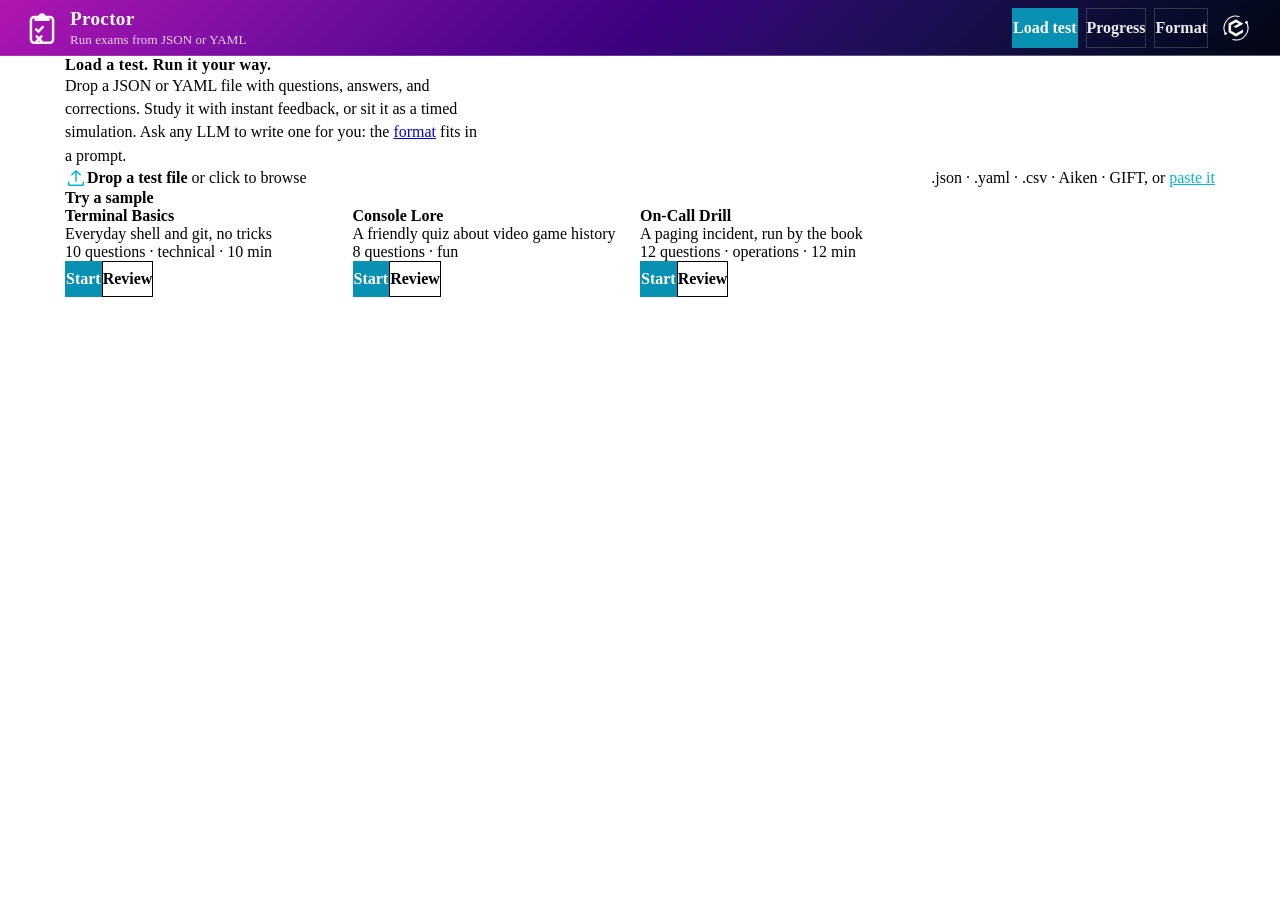
<file: index.html>
<!DOCTYPE html>
<html lang="en">
<head>
  <meta charset="UTF-8">
  <meta name="viewport" content="width=device-width, initial-scale=1.0">
  <link rel="icon" type="image/svg+xml" href="/favicon.svg">
  <link rel="icon" type="image/x-icon" href="/favicon.ico" sizes="16x16 32x32 48x48">
  <link rel="apple-touch-icon" sizes="180x180" href="/apple-touch-icon.png">
  <meta name="apple-mobile-web-app-title" content="Proctor">
  <link rel="manifest" href="/site.webmanifest">
  <meta name="neo-mark" content="on">
  <title>Proctor | JSON Exam Runner</title>
  <meta name="description" content="Load exams from JSON or YAML and run them as study sessions or timed simulations with scoring, categories, and explanations for every answer">
  <meta property="og:title" content="Proctor | JSON Exam Runner">
  <meta property="og:description" content="Load an exam from a JSON or YAML file and run it as a study session or timed simulation">
  <meta property="og:type" content="website">
  <meta property="og:url" content="https://proctor.neorgon.com/">
  <meta property="og:site_name" content="Neorgon">
  <meta name="twitter:card" content="summary_large_image">
  <meta name="twitter:title" content="Proctor | JSON Exam Runner">
  <meta name="twitter:description" content="Load an exam from a JSON or YAML file and run it as a study session or timed simulation">
  <meta name="robots" content="index, follow">
  <link rel="canonical" href="https://proctor.neorgon.com/">
  <meta property="og:locale" content="en_US">
  <meta name="theme-color" content="#040714">
  <meta property="og:image" content="https://proctor.neorgon.com/og-preview.jpg">
  <meta property="og:image:width" content="1200">
  <meta property="og:image:height" content="630">
  <meta name="twitter:image" content="https://proctor.neorgon.com/og-preview.jpg">
  <meta name="neo-version" content="1.6.0">
  <meta name="neo-updated" content="Aug 2026">
  <!-- Fleet design tokens: canonical, do not redeclare locally (PROJECTS.md section 5) -->
  <link rel="stylesheet" href="https://cdn.neorgon.org/v1.0.0/styles/base.css">
  <link rel="stylesheet" href="css/style.css">
  <!-- Neorgon Header Kit (vendored; ?header=live swaps CSS to CDN). Keep after style.css. The kit owns the header. -->
  <script>(function(){var m=location.search.match(/[?&]theme=([\w-]+)/)||document.cookie.match(/(?:^|;\s*)neo_theme=([\w-]+)/);if(m&&m[1]!=='default')document.documentElement.dataset.theme=decodeURIComponent(m[1]);})();</script>
  <link rel="stylesheet" href="css/neorgon-header.css">
  <link rel="stylesheet" href="css/neorgon-themes.css">
  <link rel="stylesheet" href="https://cdn.neorgon.org/v1.0.0/header/season.css">
  <script defer src="js/neorgon-header.js"></script>
  <meta name="neo-repo" content="energon-a-secas/proctor-site">
  <link rel="stylesheet" href="css/neorgon-footer.css">
  <script defer src="js/neorgon-footer.js"></script>
  <script type="application/ld+json">
  {
    "@context": "https://schema.org",
    "@type": "WebApplication",
    "name": "Proctor",
    "description": "Load exams from JSON or YAML and run them as study sessions or timed simulations with scoring, categories, and explanations for every answer",
    "url": "https://proctor.neorgon.com/",
    "applicationCategory": "DeveloperApplication",
    "operatingSystem": "Any",
    "offers": { "@type": "Offer", "price": "0", "priceCurrency": "USD" },
    "author": { "@type": "Organization", "name": "Neorgon", "url": "https://neorgon.com/" }
  }
  </script>
</head>
<body>

  <a class="skip-link" href="#main">Skip to content</a>

  <header class="header-bar" data-header-mode="app">
    <div class="header-logo">
      <a href="./" class="header-title-link">
        <img src="https://cdn.neorgon.org/v1.0.0/energon-classic-logo.png" class="header-logo-img" alt="">
        <div class="header-title-wrap">
        <h1>Proctor</h1>
        <div class="header-subtitle">Run exams from JSON or YAML</div>
      
        </div>
      </a>
    </div>

    <div class="header-right">
      <div class="header-actions">
        <button class="btn btn--primary btn--sm" id="loadTestBtn" data-keep-mobile>Load test</button>
        <button class="btn btn--ghost btn--sm" id="progressBtn">Progress</button>
        <button class="btn btn--ghost btn--sm" id="formatBtn">Format</button>
      </div>
      <a class="header-home" href="https://neorgon.com/" title="neorgon.com" aria-label="Neorgon home">
        <svg class="nh-hub-icon" viewBox="0 0 24 24" fill="none" xmlns="http://www.w3.org/2000/svg" aria-hidden="true">
          <path d="M12 4.4 18.58 8.2 18.58 15.8 12 19.6 5.42 15.8 5.42 8.2Z" fill="currentColor" stroke="none"/>
          <g class="nh-orbit">
            <path d="M2.47 17.50 A11.0 11.0 0 0 1 14.85 1.37" fill="none" stroke="currentColor" stroke-width="1.05" stroke-linecap="round"/>
            <path d="M21.53 6.50 A11.0 11.0 0 0 1 9.15 22.63" fill="none" stroke="currentColor" stroke-width="1.05" stroke-linecap="round"/>
            <circle cx="21.71" cy="6.84" r="1.25" fill="currentColor"/>
            <circle cx="2.29" cy="17.16" r="1.25" fill="currentColor"/>
          </g>
        </svg>
      </a>
    </div>
  </header>

  <main id="main">
    <div class="container stack">

      <!-- ── Library ─────────────────────────────────────────── -->
      <section class="section" id="view-library" aria-labelledby="library-title">
        <div class="section__titles">
          <h2 class="section__title" id="library-title">Load a test. Run it your way.</h2>
          <p class="section__lead">
            Drop a JSON or YAML file with questions, answers, and corrections.
            Study it with instant feedback, or sit it as a timed simulation.
            Ask any LLM to write one for you: the <a href="#" data-goto="format">format</a> fits in a prompt.
          </p>
        </div>

        <div class="stack stack--tight" id="savedSection" hidden>
          <div class="proctor-railhead">
            <h3 class="proctor-subhead">Your tests</h3>
            <span class="proctor-railhead__hint" id="savedCount"></span>
          </div>
          <div class="proctor-rail" id="savedGrid"></div>
        </div>

        <div class="proctor-dropzone" id="dropzone" role="button" tabindex="0"
             aria-label="Load a test file (JSON or YAML)">
          <svg width="22" height="22" viewBox="0 0 24 24" fill="none" stroke="currentColor" stroke-width="1.6" aria-hidden="true">
            <path d="M12 16V4m0 0L7 9m5-5 5 5"/><path d="M4 16v3a1 1 0 0 0 1 1h14a1 1 0 0 0 1-1v-3"/>
          </svg>
          <p class="proctor-dropzone__line"><strong>Drop a test file</strong> or click to browse</p>
          <p class="proctor-dropzone__hint">.json · .yaml · .csv · Aiken · GIFT, or <button type="button" class="proctor-link" id="pasteBtn">paste it</button></p>
          <input type="file" id="fileInput" accept=".json,.yaml,.yml,.txt,.csv,.gift,application/json,text/csv" hidden>
        </div>

        <div class="stack stack--tight" id="sampleSection">
          <h3 class="proctor-subhead">Try a sample</h3>
          <div class="proctor-grid" id="sampleGrid"></div>
        </div>
      </section>

      <!-- ── Runner ──────────────────────────────────────────── -->
      <section class="section" id="view-runner" aria-labelledby="runner-title" hidden>
        <div class="proctor-runbar">
          <div class="proctor-runbar__info">
            <h2 class="proctor-runbar__title" id="runner-title"></h2>
            <span class="proctor-chip" id="modeChip"></span>
          </div>
          <div class="proctor-runbar__status">
            <span class="proctor-pace" id="paceLabel" hidden></span>
            <span class="proctor-timer" id="timerDisplay" hidden>--:--</span>
            <span class="proctor-progress-label" id="progressLabel"></span>
          </div>
        </div>
        <div class="proctor-progressbar"><div class="proctor-progressbar__fill" id="progressFill"></div></div>

        <div class="card proctor-question" id="questionCard">
          <div class="proctor-question__meta">
            <div class="proctor-tags" id="questionTags"></div>
            <button type="button" class="btn btn--ghost btn--sm" id="flagBtn" aria-pressed="false" title="Flag for review (F)">Flag</button>
          </div>
          <div id="questionScenario" hidden></div>
          <div class="proctor-question__prompt proctor-md" id="questionPrompt"></div>
          <p class="proctor-question__hint" id="questionHint"></p>
          <div class="proctor-options" id="optionsHost"></div>
          <div class="proctor-feedback" id="feedbackPanel" hidden>
            <p class="proctor-feedback__verdict" id="feedbackVerdict"></p>
            <div class="proctor-feedback__explanation proctor-md" id="feedbackExplanation"></div>
          </div>
          <div class="proctor-question__note" id="questionNote"></div>
        </div>

        <div class="proctor-nav">
          <button class="btn btn--ghost" id="prevBtn">Prev</button>
          <button class="btn btn--secondary" id="checkBtn" hidden>Check answer</button>
          <button class="btn btn--primary" id="nextBtn">Next</button>
          <button class="btn btn--primary" id="submitBtn" hidden>Submit exam</button>
          <button class="btn btn--danger btn--sm" id="quitBtn">Quit</button>
        </div>

        <div class="proctor-palette" id="paletteHost" hidden></div>
        <p class="proctor-keys">Keys: <kbd>1</kbd>-<kbd>9</kbd> pick option · <kbd>←</kbd><kbd>→</kbd> navigate · <kbd>Enter</kbd> check / next · <kbd>F</kbd> flag</p>
      </section>

      <!-- ── Results ─────────────────────────────────────────── -->
      <section class="section" id="view-results" aria-labelledby="results-title" hidden>
        <div class="section__titles">
          <h2 class="section__title" id="results-title">Results</h2>
        </div>
        <div class="proctor-score card" id="scoreCard"></div>
        <div class="stack" id="categoryBreakdown"></div>
        <div class="toolbar">
          <button class="btn btn--primary" id="retakeBtn">Retake</button>
          <button class="btn btn--secondary" id="retakeMissedBtn">Retake missed only</button>
          <button class="btn btn--secondary" id="exportCsvBtn" title="Per-question results as a CSV file">Export CSV</button>
          <button class="btn btn--ghost" id="backToLibraryBtn">Back to library</button>
        </div>
        <div class="stack" id="reviewHost"></div>
      </section>

      <!-- ── Progress ────────────────────────────────────────── -->
      <section class="section" id="view-progress" aria-labelledby="progress-title" hidden>
        <div class="section__titles">
          <h2 class="section__title" id="progress-title">Progress</h2>
          <p class="section__lead">Every finished run lands here, score trends per test, and your recent history. Stored only in this browser.</p>
        </div>
        <div class="stack" id="progressHost"></div>
      </section>

      <!-- ── Format ──────────────────────────────────────────── -->
      <section class="section" id="view-format" aria-labelledby="format-title" hidden>
        <div class="section__titles">
          <h2 class="section__title" id="format-title">The test format</h2>
          <p class="section__lead">
            One JSON (or YAML) document per test. Four question types. Ask an LLM to write one:
            copy the prompt below, add your topic, and drop the answer straight into Proctor.
            The same spec lives at <a href="llms.txt">/llms.txt</a> for agents.
          </p>
        </div>
        <div class="toolbar">
          <button class="btn btn--primary" id="copyPromptBtn">Copy LLM prompt</button>
          <button class="btn btn--secondary" id="copySchemaBtn">Copy example JSON</button>
          <button class="btn btn--ghost" id="backFromFormatBtn">Back</button>
        </div>
        <div class="card"><pre class="proctor-code" id="formatExample"></pre></div>
        <div class="card">
          <h3 class="proctor-subhead">Field notes</h3>
          <ul class="proctor-fieldnotes">
            <li><code>type</code>: <code>single</code> (one correct option), <code>multi</code> (several), <code>truefalse</code>, or <code>fill</code> (typed answer)</li>
            <li><code>answer</code>: option index (0-based) or the option text itself; a boolean for <code>truefalse</code></li>
            <li><code>answers</code>: array of indexes or texts, for <code>multi</code></li>
            <li><code>accept</code>: accepted strings for <code>fill</code>, compared case-insensitively</li>
            <li><code>explanation</code>: the correction shown after answering; write it like feedback, not a citation</li>
            <li><code>domain</code> / <code>subdomain</code>. The blueprint grouping; chips on each question, filters before a run and in Review, and their own score breakdowns</li>
            <li><code>domains</code> (top level): <code>{ name, description, subdomains }</code>. The <code>description</code> is where shared scenario context goes, written <strong>once</strong>: Proctor shows it as a fold-out panel above the question, so it must not be repeated inside each <code>prompt</code></li>
            <li><code>category</code>: free text; scores roll up per category on the results screen</li>
            <li><code>timeLimitMinutes</code>, <code>passingScore</code>, optional, used by simulator mode</li>
            <li>YAML works too: same fields, plain indentation only (no anchors, no inline maps)</li>
            <li>Markdown in <code>prompt</code>, <code>options</code>, <code>explanation</code>, and notes: <code>**bold**</code>, <code>*italic*</code>, <code>`code`</code>, fenced <code>```</code> blocks, links, lists (options: inline only)</li>
            <li><code>ensure: true</code>, question always survives a "Draw N" random slice</li>
            <li>Also imports Aiken and GIFT (Moodle) and CSV, header row <code>prompt,options,answer,…</code>, options <code>|</code>-separated</li>
            <li>Embed a test anywhere: <code>?embed=1&amp;mode=study&amp;draw=N#t=…</code> in an iframe, chromeless, auto-starts, saves nothing</li>
          </ul>
        </div>
      </section>

      <!-- ── Review ──────────────────────────────────────────── -->
      <section class="section" id="view-review" aria-labelledby="review-title" hidden>
        <div class="proctor-runbar">
          <div class="proctor-runbar__info">
            <h2 class="proctor-runbar__title" id="review-title"></h2>
            <span class="proctor-chip">Review</span>
          </div>
          <span class="proctor-progress-label" id="reviewCount"></span>
        </div>

        <div class="toolbar proctor-review-controls">
          <div class="proctor-menu" data-menu="visibility">
            <button type="button" class="btn btn--secondary btn--sm proctor-menu__toggle" id="reviewVisibilityBtn"
                    aria-expanded="false" aria-haspopup="true" aria-controls="reviewVisibilityPanel">
              <svg class="proctor-menu__icon" width="16" height="16" viewBox="0 0 24 24" fill="none" stroke="currentColor" stroke-width="1.8" aria-hidden="true">
                <path d="M2 12s3.5-7 10-7 10 7 10 7-3.5 7-10 7-10-7-10-7Z"/><circle cx="12" cy="12" r="3"/>
              </svg>
              <span class="proctor-menu__name">Visible</span>
              <span class="proctor-menu__badge" id="reviewVisibilityBadge" hidden></span>
              <svg class="proctor-menu__chev" width="13" height="13" viewBox="0 0 24 24" fill="none" stroke="currentColor" stroke-width="2.2" aria-hidden="true"><path d="m6 9 6 6 6-6"/></svg>
            </button>
            <div class="proctor-menu__panel" id="reviewVisibilityPanel" role="group" aria-label="What to show on each question" hidden></div>
          </div>
          <div class="proctor-menu" data-menu="perpage">
            <button type="button" class="btn btn--secondary btn--sm proctor-menu__toggle" id="reviewPerPageBtn"
                    aria-expanded="false" aria-haspopup="true" aria-controls="reviewPerPagePanel">
              <svg class="proctor-menu__icon" width="16" height="16" viewBox="0 0 24 24" fill="none" stroke="currentColor" stroke-width="1.8" aria-hidden="true">
                <path d="M4 6h16M4 12h16M4 18h10"/>
              </svg>
              <span class="proctor-menu__name">Per page</span>
              <span class="proctor-menu__value" id="reviewPerPageValue"></span>
              <svg class="proctor-menu__chev" width="13" height="13" viewBox="0 0 24 24" fill="none" stroke="currentColor" stroke-width="2.2" aria-hidden="true"><path d="m6 9 6 6 6-6"/></svg>
            </button>
            <div class="proctor-menu__panel" id="reviewPerPagePanel" role="group" aria-label="Questions per page" hidden></div>
          </div>
          <div class="proctor-menu" data-menu="share">
            <button type="button" class="btn btn--primary btn--sm proctor-menu__toggle" id="reviewShareMenuBtn"
                    aria-expanded="false" aria-haspopup="true" aria-controls="reviewSharePanel">
              <svg class="proctor-menu__icon" width="16" height="16" viewBox="0 0 24 24" fill="none" stroke="currentColor" stroke-width="1.8" aria-hidden="true">
                <path d="M4 12v7a1 1 0 0 0 1 1h14a1 1 0 0 0 1-1v-7"/><path d="M12 15V3m0 0L8 7m4-4 4 4"/>
              </svg>
              <span class="proctor-menu__name">Share</span>
              <svg class="proctor-menu__chev" width="13" height="13" viewBox="0 0 24 24" fill="none" stroke="currentColor" stroke-width="2.2" aria-hidden="true"><path d="m6 9 6 6 6-6"/></svg>
            </button>
            <div class="proctor-menu__panel proctor-menu__panel--actions" id="reviewSharePanel" hidden>
              <button type="button" class="proctor-menu__action" id="reviewShareBtn">
                <span class="proctor-menu__label">Copy share link</span>
                <span class="proctor-menu__hint">the whole test rides in the URL. No server, no account</span>
              </button>
              <button type="button" class="proctor-menu__action" id="reviewEmbedBtn">
                <span class="proctor-menu__label">Copy embed code</span>
                <span class="proctor-menu__hint">an iframe snippet for any other page</span>
              </button>
              <button type="button" class="proctor-menu__action" id="reviewPdfBtn">
                <span class="proctor-menu__label">Export PDF</span>
                <span class="proctor-menu__hint">the print dialog. Every page, filters and Visible applied</span>
              </button>
              <button type="button" class="proctor-menu__action" id="reviewJsonBtn">
                <span class="proctor-menu__label">Download JSON</span>
                <span class="proctor-menu__hint">the test plus your notes, reloadable, and never in a share link</span>
              </button>
              <button type="button" class="proctor-menu__action" id="reviewMdBtn">
                <span class="proctor-menu__label">Download Markdown</span>
                <span class="proctor-menu__hint">answers, explanations, and your notes as readable text</span>
              </button>
            </div>
          </div>
          <button class="btn btn--secondary btn--sm" id="reviewEditBtn" title="Edit this test's JSON in place, notes and history survive">Edit source</button>
          <button class="btn btn--ghost btn--sm" id="reviewBackBtn">Back</button>
        </div>

        <div class="proctor-facets" id="reviewFacets" hidden></div>

        <div id="reviewList"></div>
        <div class="proctor-pager" id="reviewPager"></div>
        <p class="proctor-keys proctor-review-keys">Keys: <kbd>←</kbd><kbd>→</kbd> question (turns the page for you) · <kbd>Home</kbd><kbd>End</kbd> first / last · PDF export prints every question, not just this page</p>
      </section>

    </div>
  </main>

  <!-- Paste modal -->
  <div class="modal" id="pasteModal" hidden>
    <div class="modal__backdrop" data-modal-close tabindex="-1" aria-hidden="true"></div>
    <div class="modal__dialog" role="dialog" aria-modal="true" aria-labelledby="pasteModalTitle" tabindex="-1">
      <header class="modal__header">
        <h2 id="pasteModalTitle">Paste a test</h2>
        <button type="button" class="btn btn--ghost btn--icon" data-modal-close aria-label="Close dialog">
          <svg width="20" height="20" viewBox="0 0 24 24" fill="none" stroke="currentColor" stroke-width="2" aria-hidden="true"><path d="M18 6L6 18M6 6l12 12"/></svg>
        </button>
      </header>
      <div class="modal__body">
        <textarea class="proctor-textarea" id="pasteInput" rows="12"
                  placeholder='{"title": "My test", "questions": [...]}' spellcheck="false"></textarea>
        <p class="proctor-error" id="pasteError" hidden></p>
      </div>
      <footer class="modal__footer">
        <button type="button" class="btn btn--ghost" data-modal-close>Cancel</button>
        <button type="button" class="btn btn--primary" id="pasteLoadBtn">Load</button>
      </footer>
    </div>
  </div>

  <!-- Source editor modal -->
  <div class="modal" id="editModal" hidden>
    <div class="modal__backdrop" data-modal-close tabindex="-1" aria-hidden="true"></div>
    <div class="modal__dialog modal__dialog--wide" role="dialog" aria-modal="true" aria-labelledby="editModalTitle" tabindex="-1">
      <header class="modal__header">
        <h2 id="editModalTitle">Edit source</h2>
        <button type="button" class="btn btn--ghost btn--icon" data-modal-close aria-label="Close dialog">
          <svg width="20" height="20" viewBox="0 0 24 24" fill="none" stroke="currentColor" stroke-width="2" aria-hidden="true"><path d="M18 6L6 18M6 6l12 12"/></svg>
        </button>
      </header>
      <div class="modal__body">
        <p class="proctor-edit-note" id="editNote"></p>
        <textarea class="proctor-textarea proctor-textarea--tall" id="editInput" rows="20" spellcheck="false"
                  aria-label="Test source (JSON or YAML)"></textarea>
        <p class="proctor-error" id="editError" hidden></p>
      </div>
      <footer class="modal__footer">
        <button type="button" class="btn btn--ghost" id="editCopyBtn">Copy JSON</button>
        <button type="button" class="btn btn--ghost" data-modal-close>Cancel</button>
        <button type="button" class="btn btn--primary" id="editSaveBtn">Save changes</button>
      </footer>
    </div>
  </div>

  <!-- Mode picker modal -->
  <div class="modal" id="modeModal" hidden>
    <div class="modal__backdrop" data-modal-close tabindex="-1" aria-hidden="true"></div>
    <div class="modal__dialog modal__dialog--wide" role="dialog" aria-modal="true" aria-labelledby="modeModalTitle" tabindex="-1">
      <header class="modal__header">
        <h2 id="modeModalTitle">How do you want to run it?</h2>
        <button type="button" class="btn btn--ghost btn--icon" data-modal-close aria-label="Close dialog">
          <svg width="20" height="20" viewBox="0 0 24 24" fill="none" stroke="currentColor" stroke-width="2" aria-hidden="true"><path d="M18 6L6 18M6 6l12 12"/></svg>
        </button>
      </header>
      <div class="modal__body stack stack--tight">
        <p class="proctor-mode-testname" id="modeTestName"></p>
        <div class="proctor-mode-cards">
          <button type="button" class="proctor-mode-card" data-mode="study">
            <strong>Study</strong>
            <span>Instant feedback and the correction after every question. No timer.</span>
          </button>
          <button type="button" class="proctor-mode-card" data-mode="exam">
            <strong>Simulator</strong>
            <span>No feedback until you submit. Timer if the test sets one. Question palette and flags.</span>
          </button>
          <button type="button" class="proctor-mode-card" data-mode="review">
            <strong>Review</strong>
            <span>No quiz: every question with the correct answer, the why, and your notes. Export it all to PDF.</span>
          </button>
        </div>
        <div class="proctor-facets" id="modeFacets" hidden></div>
        <label class="proctor-toggle"><input type="checkbox" id="shuffleQuestions"> Shuffle questions</label>
        <label class="proctor-toggle"><input type="checkbox" id="shuffleOptions"> Shuffle options</label>
        <label class="proctor-draw" title="Random slice of the bank; questions marked ensure are always included">
          Draw <input type="number" id="drawCount" min="1" inputmode="numeric"> questions (blank = all)
        </label>
        <label class="proctor-draw" title="Simulator countdown, blank = the test's own limit, 0 = no timer">
          Time limit <input type="number" id="timeLimitInput" min="0" inputmode="numeric"> min (Simulator)
        </label>
        <div class="proctor-weak-row" id="weakRow" hidden>
          <span id="weakCount"></span>
          <button type="button" class="btn btn--secondary btn--sm" id="practiceWeakBtn"
                  title="Study run with only the questions you keep missing">Practice weak questions</button>
        </div>
      </div>
    </div>
  </div>

  <footer class="neo-footer" data-footer-mode="app">
    Tests you load stay in your browser. Nothing is uploaded.
  </footer>

  <script type="module" src="js/app.js"></script>
</body>
</html>
</file>
<file: css/style.css>
/* ── Reset & base ──────────────────────────────────────────── */
*, *::before, *::after { margin: 0; padding: 0; box-sizing: border-box; }

/*
 * ── Design tokens ─────────────────────────────────────────────
 *
 * Canonical tokens (colors, font, type scale, spacing, radii) come from the CDN:
 *   https://cdn.neorgon.org/v1.0.0/styles/base.css   (linked in index.html)
 * Do NOT redeclare them here — a local copy is how the fleet drifted. The block
 * below holds only what base.css does not define, plus the per-site accent.
 *
 * Motion: base.css still ships --ease-snap (bounce) for legacy sites, but it is
 * deprecated for new work (impeccable law: ease-out exponential, no bounce).
 * Use --ease-out below.
 */

:root {
  /* Per-site identity — set to this site's hub card accent (PROJECTS.md section 4) */
  --accent: #0891b2;
  --accent-bright: #06b6d4;

  /* Site extras base.css does not define */
  --surface-toast: #1a1730;
  --danger: #e11d48;
  --danger-hover: #f43f5e;
  --ease-out: cubic-bezier(0.22, 1, 0.36, 1);
  --control-height: 44px;
  --control-height-sm: 36px;
  --shadow-card: 0 12px 28px rgba(15, 23, 42, 0.5);
  --shadow-modal: 0 24px 48px rgba(2, 6, 23, 0.58);
  --z-sticky-header: 200;
  --z-modal: 400;
  --z-toast: 500;
}

html { height: 100%; }
body {
  font-family: var(--font);
  background: var(--bg);
  min-height: 100%;
  color: var(--text-primary);
  display: flex; flex-direction: column;
}

body.modal-open {
  overflow: hidden;
}

main#main {
  flex: 1;
  display: flex;
  flex-direction: column;
  min-height: 0;
  width: 100%;
}

/* ── Layout ────────────────────────────────────────────────── */
/*
 * GOTCHA: body { display:flex; flex-direction:column } + margin: 0 auto
 * on a child collapses its width — always pair with width: 100%.
 *
 * GOTCHA: External images (YouTube ggpht, Gravatar, etc.) may block loading
 * when the Referer header points to localhost or an unknown origin. Fix:
 * 1. Add <meta name="referrer" content="no-referrer"> in <head> (global)
 * 2. Or add referrerpolicy="no-referrer" on each <img> tag
 */
.container {
  max-width: 900px;
  width: 100%;
  margin: 0 auto;
  padding: var(--space-6);
  flex: 1;
}

/* Vertical rhythm: use inside .container or nested regions */
.stack {
  display: flex;
  flex-direction: column;
  gap: var(--space-6);
}
.stack--tight { gap: var(--space-4); }
.stack--loose { gap: var(--space-8); }

/* Page section: title row + body (replaces “card everything” for grouping) */
.section {
  display: flex;
  flex-direction: column;
  gap: var(--space-4);
}
.section__header {
  display: flex;
  flex-wrap: wrap;
  align-items: flex-end;
  justify-content: space-between;
  gap: var(--space-4);
}
.section__titles {
  display: flex;
  flex-direction: column;
  gap: var(--space-1);
  min-width: 0;
}
.section__title {
  font-size: var(--text-xl);
  font-weight: 600;
  letter-spacing: 0.02em;
  color: var(--text-primary);
}
.section__lead {
  font-size: var(--text-sm);
  color: var(--text-muted);
  line-height: 1.45;
  max-width: 52ch;
}
.section__lead code {
  font-family: ui-monospace, SFMono-Regular, Menlo, Monaco, Consolas, "Liberation Mono", monospace;
  font-size: 0.92em;
  color: var(--text-secondary);
}
.stack > .card { margin-bottom: 0; }
.toolbar {
  display: flex;
  flex-wrap: wrap;
  align-items: center;
  gap: var(--space-2);
}

/* ── Header ────────────────────────────────────────────────────
 * Owned by the Neorgon Header Kit (css/neorgon-header.css — canonical
 * source: packages/neorgon-ui/header/). Do NOT style .header-bar,
 * .header-logo*, .header-title-link, .header-subtitle, .header-right,
 * .header-actions, or .header-home here. Auth styles (.auth-*) stay
 * site-owned below.
 */
nav {
  display: flex;
  align-items: center;
  gap: var(--space-2);
}

/* ── Buttons (canonical) ─────────────────────────────────────
 * Use .btn + a variant. Aliases: .nav-link = toolbar ghost; .auth-* map below.
 */
.btn {
  display: inline-flex;
  align-items: center;
  justify-content: center;
  gap: var(--space-2);
  min-height: var(--control-height);
  padding: 0 var(--space-4);
  border-radius: var(--radius-sm);
  font-family: inherit;
  font-size: var(--text-sm);
  font-weight: 600;
  line-height: 1.2;
  text-decoration: none;
  cursor: pointer;
  border: 1px solid transparent;
  background: transparent;
  color: var(--text-primary);
  transition:
    background-color var(--dur),
    color var(--dur),
    border-color var(--dur),
    box-shadow var(--dur),
    transform var(--dur-fast);
  -webkit-tap-highlight-color: transparent;
}
.btn:disabled,
.btn[aria-disabled="true"] {
  opacity: 0.45;
  cursor: not-allowed;
  pointer-events: none;
}
.btn--sm {
  min-height: var(--control-height-sm);
  padding: 0 var(--space-3);
  font-size: var(--text-xs);
}
.btn--block { width: 100%; }
.btn--icon {
  min-width: var(--control-height);
  padding: 0;
}
.btn--primary {
  background: var(--accent);
  color: #fff;
  border-color: transparent;
}
.btn--primary:hover { background: var(--accent-bright); }
.btn--secondary {
  background: var(--surface-2);
  color: var(--text-primary);
  border-color: var(--border-strong);
}
.btn--secondary:hover {
  background: rgba(255, 255, 255, 0.1);
}
.btn--ghost {
  background: transparent;
  color: rgba(255,255,255,0.92);
  border-color: rgba(255,255,255,0.18);
}
.btn--ghost:hover {
  background: rgba(255,255,255,0.1);
  color: #fff;
}
.btn--danger {
  background: var(--danger);
  color: #fff;
  border-color: transparent;
}
.btn--danger:hover { background: var(--danger-hover); }

/* Toolbar ghost (header nav) — same as .btn.btn--ghost.btn--sm */
.nav-link {
  display: inline-flex;
  align-items: center;
  justify-content: center;
  min-height: var(--control-height);
  padding: 0 var(--space-3);
  border: 1px solid rgba(255,255,255,0.18);
  border-radius: var(--radius-sm);
  background: transparent;
  color: rgba(255,255,255,0.92);
  cursor: pointer;
  font-family: inherit;
  font-size: var(--text-sm);
  font-weight: 600;
  transition: background-color var(--dur), color var(--dur), border-color var(--dur);
}
.nav-link:hover {
  background: rgba(255,255,255,0.1);
  color: #fff;
}

.auth-toggle {
  display: flex;
  align-items: center;
  justify-content: center;
  min-width: var(--control-height);
  min-height: var(--control-height);
  padding: 0;
  border: 1px solid rgba(255,255,255,0.18);
  border-radius: var(--radius-sm);
  background: transparent;
  color: rgba(255,255,255,0.92);
  cursor: pointer;
  font-family: inherit;
  transition: background-color var(--dur), color var(--dur), border-color var(--dur);
}
.auth-toggle:hover {
  background: rgba(255,255,255,0.1);
  color: #fff;
}
.auth-toggle svg {
  width: 22px;
  height: 22px;
  flex-shrink: 0;
  display: block;
}
.auth-toggle.logged-in { color: var(--accent); }
.auth-toggle.logged-in svg circle:nth-of-type(2) {
  fill: currentColor;
  stroke: none;
}

/* ── Sheet (inline panel under header) — not a modal ─────────
 * Use for auth, filters, compact forms. No backdrop; page scrolls.
 * For blocking overlays use .modal below.
 */
.auth-panel {
  background: rgba(255,255,255,0.02);
  border-bottom: 1px solid var(--border-subtle);
  max-height: 0;
  overflow: hidden;
  transition: max-height 0.3s ease-out;
}
.auth-panel.open { max-height: 300px; }
.auth-panel-inner {
  padding: var(--space-6);
  max-width: 400px;
  margin: 0 auto;
}
.auth-tabs {
  display: flex;
  gap: var(--space-2);
  margin-bottom: var(--space-4);
}
.auth-tab {
  flex: 1;
  min-height: var(--control-height-sm);
  padding: 0 var(--space-4);
  border: 1px solid var(--border);
  border-radius: var(--radius-sm);
  background: transparent;
  color: var(--text-muted);
  cursor: pointer;
  font-family: inherit;
  font-size: var(--text-sm);
  font-weight: 600;
  transition: background-color var(--dur), color var(--dur), border-color var(--dur);
}
.auth-tab.active {
  background: var(--surface-2);
  color: var(--text-primary);
  border-color: var(--border-strong);
}
.auth-form input {
  width: 100%;
  padding: var(--space-3) var(--space-4);
  margin-bottom: var(--space-3);
  border: 1px solid var(--border);
  border-radius: var(--radius-sm);
  background: var(--surface-1);
  color: var(--text-primary);
  font-size: var(--text-sm);
  font-family: inherit;
}
.auth-submit {
  width: 100%;
  min-height: var(--control-height);
  padding: 0 var(--space-4);
  border: none;
  border-radius: var(--radius-sm);
  background: var(--accent);
  color: #fff;
  font-family: inherit;
  font-weight: 600;
  font-size: var(--text-sm);
  cursor: pointer;
  transition: background-color var(--dur);
}
.auth-submit:hover { background: var(--accent-bright); }
#authUser {
  display: flex;
  align-items: center;
  justify-content: space-between;
  gap: var(--space-4);
}
.auth-username {
  color: var(--text-primary);
  font-weight: 600;
}
.auth-logout {
  min-height: var(--control-height-sm);
  padding: 0 var(--space-3);
  border: 1px solid var(--border);
  border-radius: var(--radius-sm);
  background: transparent;
  color: var(--text-muted);
  cursor: pointer;
  font-family: inherit;
  font-size: var(--text-sm);
  font-weight: 600;
  transition: background-color var(--dur), color var(--dur), border-color var(--dur);
}
.auth-logout:hover {
  background: var(--surface-2);
  color: var(--text-primary);
}
.auth-divider {
  height: 1px;
  background: var(--border-subtle);
}

/* ── Modal (blocking overlay) ──────────────────────────────── */
.modal[hidden] {
  display: none !important;
}
.modal {
  position: fixed;
  inset: 0;
  z-index: var(--z-modal);
  display: flex;
  align-items: center;
  justify-content: center;
  padding: var(--space-4);
}
.modal__backdrop {
  position: absolute;
  inset: 0;
  background: rgba(2, 4, 12, 0.85);
  -webkit-backdrop-filter: blur(10px); /* Safari still needs the prefix */
  backdrop-filter: blur(10px);
}
.modal__dialog {
  position: relative;
  z-index: 1;
  display: flex;
  flex-direction: column;
  width: min(100%, 520px);
  max-height: min(90vh, 680px);
  overflow: hidden;
  background: var(--surface-1);
  border: 1px solid var(--border-strong);
  border-radius: var(--radius-lg);
  box-shadow: var(--shadow-modal);
}
/* For modals holding option grids or editors — narrow dialogs cramp them */
.modal__dialog--wide {
  width: min(100%, 760px);
}
.modal__header {
  display: flex;
  align-items: center;
  justify-content: space-between;
  gap: var(--space-4);
  padding: var(--space-4) var(--space-6);
  border-bottom: 1px solid var(--border-subtle);
}
.modal__header h2 {
  font-size: var(--text-lg);
  font-weight: 600;
  color: var(--text-primary);
}
.modal__body {
  padding: var(--space-6);
  overflow: auto;
  font-size: var(--text-sm);
  color: var(--text-secondary);
  line-height: 1.55;
}
.modal__body code {
  font-family: ui-monospace, SFMono-Regular, Menlo, Monaco, Consolas, "Liberation Mono", monospace;
  font-size: 0.9em;
  color: var(--text-primary);
}
.modal__footer {
  display: flex;
  flex-wrap: wrap;
  justify-content: flex-end;
  gap: var(--space-2);
  padding: var(--space-4) var(--space-6);
  border-top: 1px solid var(--border-subtle);
}

/* ── Card ──────────────────────────────────────────────────── */
/*
 * GOTCHA: backdrop-filter creates a stacking context — dropdowns inside
 * a card can be clipped by a later card's stacking context. Fix by adding
 * position: relative; z-index: 10 to the card that owns the open dropdown.
 *
 * Default: static surface (no hover lift — avoids generic “dashboard demo”).
 * Use .card--interactive for raised hover + entrance motion.
 *
 * GOTCHA: a <button> or <a> used AS a card does not inherit body text color —
 * buttons default to canvas text (near-black), rendering invisible on the dark
 * bg. When a card is an interactive element, set color: var(--text-primary)
 * and font-family: var(--font) explicitly on it.
 */
.card {
  background: var(--surface-1);
  border: 1px solid var(--border);
  border-radius: var(--radius-lg);
  padding: var(--space-6);
  margin-bottom: var(--space-6);
  backdrop-filter: blur(10px);
  transition: border-color var(--dur), box-shadow var(--dur);
}
.card:hover {
  border-color: var(--border-strong);
  box-shadow: 0 8px 20px rgba(15, 23, 42, 0.45);
}
.card--interactive {
  transition:
    transform var(--dur) ease-out,
    box-shadow var(--dur) ease-out,
    border-color var(--dur);
  animation: fadeIn 0.35s ease-out both;
}
.card--interactive:hover {
  transform: translateY(-3px);
  box-shadow: var(--shadow-card);
  border-color: var(--border-strong);
}
.card--enter {
  animation: fadeIn 0.35s ease-out both;
}
.card--flat:hover {
  box-shadow: none;
}

/* ── Button press feedback ─────────────────────────────────── */
button:active,
.btn:active,
.nav-link:active,
.auth-toggle:active,
.auth-tab:active,
.auth-submit:active,
.auth-logout:active {
  transform: scale(0.98);
  transition-duration: var(--dur-fast);
}

@keyframes fadeIn {
  from { opacity: 0; transform: translateY(6px); }
  to   { opacity: 1; transform: translateY(0); }
}

/* ── Skeleton loading ──────────────────────────────────────── */
@keyframes shimmer { to { background-position: -200% 0; } }
.skeleton {
  background: linear-gradient(90deg, var(--surface-1) 25%, var(--surface-2) 50%, var(--surface-1) 75%);
  background-size: 200% 100%;
  animation: shimmer 1.5s ease-in-out infinite;
  border-radius: var(--radius);
}

/* ── Toast ─────────────────────────────────────────────────── */
.toast {
  position: fixed;
  bottom: var(--space-6);
  right: var(--space-6);
  z-index: var(--z-toast);
  max-width: min(360px, calc(100vw - var(--space-8)));
  background: var(--surface-toast);
  border: 1px solid var(--border);
  border-radius: var(--radius);
  padding: var(--space-3) var(--space-4);
  font-size: var(--text-sm);
  color: var(--text-primary);
  box-shadow: var(--shadow-card);
  pointer-events: none;
  transform: translateY(8px);
  opacity: 0;
  transition: opacity 0.2s ease-out, transform 0.2s ease-out;
}
.toast.visible {
  opacity: 1;
  transform: translateY(0);
}

/* ── Footer ────────────────────────────────────────────────────
   Owned by the Neorgon Footer Kit (css/neorgon-footer.css).
   Don't add .neo-footer rules here — edit packages/neorgon-ui/footer/
   and re-run sync-footer.sh. */

/* ── Focus styles ──────────────────────────────────────────── */
:focus-visible {
  outline: 2px solid var(--accent-bright);
  outline-offset: 2px;
}

/* ── Skip link ─────────────────────────────────────────────── */
.skip-link {
  position: absolute;
  top: -100%;
  left: var(--space-4);
  z-index: 1000;
  padding: var(--space-2) var(--space-4);
  background: var(--accent-bright);
  color: #000;
  font-weight: 600;
  font-size: var(--text-sm);
  border-radius: 0 0 var(--radius-sm) var(--radius-sm);
  text-decoration: none;
  transition: top var(--dur);
}
.skip-link:focus { top: 0; }

/* ── Reduced motion ────────────────────────────────────────── */
@media (prefers-reduced-motion: reduce) {
  *, *::before, *::after {
    animation-duration: 0.01ms !important;
    animation-iteration-count: 1 !important;
    transition: none !important;
  }
  .card--interactive:hover { transform: none; }
}

/* ── Responsive ────────────────────────────────────────────── */
@media (max-width: 600px) {
  .container { padding: var(--space-4); }
  .toast {
    left: var(--space-4);
    right: var(--space-4);
    max-width: none;
  }
}

/* ── Proctor ─────────────────────────────────────────────────── */

/* .section/.stack set display:flex, which would defeat the hidden attribute —
   author display always beats the UA's [hidden] rule. Restore its authority. */
[hidden] { display: none !important; }

.proctor-subhead {
  font-size: var(--text-lg);
  color: var(--text-secondary);
  margin-bottom: var(--space-3);
}

.proctor-link {
  background: none; border: none; padding: 0;
  color: var(--accent-bright); cursor: pointer;
  font: inherit; text-decoration: underline;
}

.proctor-empty { color: var(--text-muted); }

/* Dropzone */
/* A strip, not a landing pad: once you have tests of your own the rail above
   is the thing you came for, and this only needs to be findable. */
.proctor-dropzone {
  display: flex; align-items: center; gap: var(--space-3); flex-wrap: wrap;
  border: 1px dashed var(--border-strong);
  border-radius: var(--radius);
  padding: var(--space-3) var(--space-4);
  color: var(--text-secondary);
  cursor: pointer;
  transition: border-color var(--dur) var(--ease-out), background var(--dur) var(--ease-out);
}
.proctor-dropzone:hover,
.proctor-dropzone:focus-visible,
.proctor-dropzone--over {
  border-color: var(--accent);
  background: rgba(8, 145, 178, 0.06);
}
.proctor-dropzone svg { color: var(--accent-bright); flex: none; }
.proctor-dropzone__line { font-size: var(--text-sm); }
.proctor-dropzone__hint { color: var(--text-muted); font-size: var(--text-xs); margin-left: auto; }

/* Your tests: a horizontal rail, newest first */
.proctor-railhead { display: flex; align-items: baseline; gap: var(--space-3); }
.proctor-railhead__hint { color: var(--text-muted); font-size: var(--text-xs); margin-left: auto; }
.proctor-rail {
  display: flex;
  gap: var(--space-4);
  overflow-x: auto;
  scroll-snap-type: x proximity;
  /* Room for the cards' shadow and focus ring, which a plain overflow clips */
  padding: 4px 4px var(--space-3);
  margin: -4px -4px calc(var(--space-3) * -1);
  scrollbar-width: thin;
}
.proctor-rail > * {
  flex: 0 0 clamp(240px, 78vw, 300px);
  scroll-snap-align: start;
}
.proctor-rail::-webkit-scrollbar { height: 8px; }
.proctor-rail::-webkit-scrollbar-thumb { background: var(--border); border-radius: 999px; }
.proctor-rail::-webkit-scrollbar-track { background: transparent; }

/* Test cards */
.proctor-grid {
  display: grid;
  grid-template-columns: repeat(auto-fill, minmax(260px, 1fr));
  gap: var(--space-4);
}
/* Grid stretches cards to equal height; pin the action row to the bottom
   so Start/Review line up across cards whose text wraps differently. */
.proctor-testcard { display: flex; flex-direction: column; }
.proctor-testcard .toolbar { margin-top: auto; }
/* Keeps Start/Review readable and the secondary pair square, so a rail card's
   action row stays on one line. */
.proctor-testcard__actions { flex-wrap: nowrap; }
.proctor-iconbtn { min-width: var(--control-height-sm); padding: 0; flex: none; }
.proctor-testcard h4 { font-size: var(--text-lg); margin-bottom: var(--space-1); }
.proctor-testcard__desc { color: var(--text-secondary); font-size: var(--text-sm); margin-bottom: var(--space-2); }
.proctor-testcard__meta { color: var(--text-muted); font-size: var(--text-sm); margin-bottom: var(--space-3); }
.proctor-testcard--resume { border-color: var(--accent); }

/* Runner bar */
.proctor-runbar {
  display: flex; align-items: baseline; justify-content: space-between;
  gap: var(--space-3); flex-wrap: wrap; margin-bottom: var(--space-2);
}
.proctor-runbar__info { display: flex; align-items: center; gap: var(--space-3); }
.proctor-runbar__title { font-size: var(--text-xl); }
.proctor-runbar__status { display: flex; align-items: center; gap: var(--space-4); }
.proctor-progress-label { color: var(--text-muted); font-variant-numeric: tabular-nums; }
.proctor-timer {
  font-variant-numeric: tabular-nums;
  font-size: var(--text-lg);
  color: var(--text-secondary);
}
.proctor-timer--low { color: var(--danger-hover); }

.proctor-progressbar {
  height: 4px; border-radius: 2px;
  background: var(--surface-2);
  margin-bottom: var(--space-4);
  overflow: hidden;
}
.proctor-progressbar__fill {
  height: 100%; background: var(--accent);
  transition: width var(--dur) var(--ease-out);
}

/* Chips */
.proctor-chip {
  display: inline-block;
  padding: 2px 10px;
  border-radius: 999px;
  border: 1px solid var(--border);
  color: var(--text-secondary);
  font-size: var(--text-xs);
  white-space: nowrap;
}
.proctor-chip--category { border-color: var(--accent); color: var(--accent-bright); }
.proctor-chip--pass { border-color: #22c55e; color: #4ade80; }
.proctor-chip--fail { border-color: var(--danger); color: var(--danger-hover); }
/* Blueprint groupings read as a hierarchy: domain solid, subdomain dimmer. */
.proctor-chip--domain { border-color: var(--text-secondary); color: var(--text-primary); }
.proctor-chip--subdomain { border-style: dashed; }
.proctor-tags { display: flex; flex-wrap: wrap; gap: var(--space-2); align-items: center; }

/* ── Facets: the domain / subdomain / category filter ────────── */
.proctor-facets { display: flex; flex-direction: column; gap: var(--space-2); margin-bottom: var(--space-4); }
.proctor-facet-row { display: flex; align-items: baseline; gap: var(--space-3); flex-wrap: wrap; }
.proctor-facet-row__label {
  min-width: 78px;
  color: var(--text-muted); font-size: var(--text-xs);
  text-transform: uppercase; letter-spacing: 0.06em;
}
.proctor-facet-row__chips { display: flex; flex-wrap: wrap; gap: var(--space-2); }
.proctor-facet-chip {
  padding: 3px 12px;
  border-radius: 999px;
  border: 1px solid var(--border);
  background: var(--surface-1);
  color: var(--text-secondary);
  font-size: var(--text-xs);
  cursor: pointer;
  transition: border-color var(--dur) var(--ease-out), color var(--dur) var(--ease-out);
}
.proctor-facet-chip:hover { border-color: var(--accent); color: var(--text-primary); }
.proctor-facet-chip--on {
  border-color: var(--accent);
  background: var(--accent-soft, rgba(255, 255, 255, 0.06));
  color: var(--accent-bright);
}

/* ── Scenario: the domain description, stated once ─────────────
   A briefing, not a question: its own plate, its own eyebrow, and a header row
   that stays readable when the body is folded away. */
.proctor-scenario {
  border: 1px solid var(--border-subtle);
  border-radius: var(--radius);
  background:
    linear-gradient(180deg, color-mix(in srgb, var(--accent) 7%, transparent), transparent 62%),
    var(--surface-1);
  margin-bottom: var(--space-4);
  overflow: hidden;
}
.proctor-scenario__head {
  display: flex; align-items: center; gap: var(--space-2);
  padding: var(--space-2) var(--space-3);
  color: var(--text-secondary);
  cursor: pointer;
  list-style: none;                 /* the default triangle; a chevron replaces it */
  user-select: none;
}
.proctor-scenario__head::-webkit-details-marker { display: none; }
.proctor-scenario__head:hover { color: var(--text-primary); }
.proctor-scenario__head:focus-visible { outline: 2px solid var(--accent); outline-offset: -2px; }
.proctor-scenario__icon { color: var(--accent-bright); flex: none; }
.proctor-scenario__label {
  font-size: var(--text-xs);
  text-transform: uppercase; letter-spacing: 0.08em;
  color: var(--text-muted);
}
.proctor-scenario__name {
  color: var(--text-primary);
  font-weight: 600;
  font-size: var(--text-sm);
  /* A long domain name truncates rather than pushing the count off the row */
  overflow: hidden; text-overflow: ellipsis; white-space: nowrap;
}
.proctor-scenario__count {
  margin-left: auto;
  color: var(--text-muted); font-size: var(--text-xs);
  white-space: nowrap;
}
.proctor-scenario__chev { flex: none; color: var(--text-muted); transition: transform var(--dur) var(--ease-out); }
.proctor-scenario[open] .proctor-scenario__chev { transform: rotate(180deg); }
.proctor-scenario__body {
  padding: var(--space-1) var(--space-3) var(--space-3) calc(var(--space-3) + 15px + var(--space-2));
  border-top: 1px solid var(--border-subtle);
  margin-top: 2px;
  padding-top: var(--space-3);
  color: var(--text-secondary);
  font-size: var(--text-sm);
  line-height: 1.6;
}

/* Review's equivalent: a section header, since there is nothing to fold */
.proctor-domain-banner {
  margin: var(--space-5) 0 var(--space-3);
  padding: var(--space-3) var(--space-4);
  border: 1px solid var(--border-subtle);
  border-left: 3px solid var(--accent);
  border-radius: var(--radius);
  background: linear-gradient(180deg, color-mix(in srgb, var(--accent) 7%, transparent), transparent 62%), var(--surface-1);
}
.proctor-domain-banner__head {
  display: flex; align-items: baseline; gap: var(--space-2); flex-wrap: wrap;
}
.proctor-domain-banner__label {
  font-size: var(--text-xs);
  text-transform: uppercase; letter-spacing: 0.08em;
  color: var(--text-muted);
}
.proctor-domain-banner__name { font-size: var(--text-lg); margin: 0; }
.proctor-domain-banner__count { margin-left: auto; color: var(--text-muted); font-size: var(--text-xs); }
.proctor-domain-banner__desc {
  margin-top: var(--space-2);
  color: var(--text-secondary); font-size: var(--text-sm); line-height: 1.6;
}

/* ── Visibility menu ──────────────────────────────────────────
   The show/hide toggles that used to sit loose in the Review toolbar. */
.proctor-menu { position: relative; }
.proctor-menu__toggle { display: inline-flex; align-items: center; gap: var(--space-2); }
.proctor-menu__icon { flex: none; color: var(--text-muted); }
.proctor-menu__name { font-weight: 600; }
.proctor-menu__value { color: var(--accent-bright); font-weight: 600; }
.proctor-menu__chev { flex: none; color: var(--text-muted); transition: transform var(--dur) var(--ease-out); }
.proctor-menu__toggle[aria-expanded="true"] .proctor-menu__chev { transform: rotate(180deg); }
.proctor-menu__toggle[aria-expanded="true"] { border-color: var(--accent); }
.proctor-menu__badge {
  min-width: 18px; height: 18px;
  display: inline-grid; place-items: center;
  padding: 0 5px;
  border-radius: 999px;
  background: var(--accent);
  color: #fff;
  font-size: 11px; font-weight: 600; line-height: 1;
}
.proctor-menu__panel {
  position: absolute;
  top: calc(100% + 6px);
  left: 0;
  z-index: 30;
  min-width: 260px;
  padding: 6px;
  border: 1px solid var(--border);
  border-radius: var(--radius);
  /* The surface tokens are translucent by design; a floating panel needs the
     page colour underneath it or the list reads through the questions below. */
  background-color: var(--bg);
  background-image: linear-gradient(var(--surface-2), var(--surface-2));
  box-shadow: 0 18px 40px rgba(0, 0, 0, 0.55);
  animation: proctor-menu-in 0.14s var(--ease-out) both;
}
@keyframes proctor-menu-in {
  from { opacity: 0; transform: translateY(-6px) scale(0.98); }
  to { opacity: 1; transform: none; }
}
.proctor-menu__item {
  display: flex; align-items: flex-start; gap: var(--space-3);
  padding: var(--space-2) var(--space-3);
  border-radius: var(--radius-sm);
  cursor: pointer;
}
.proctor-menu__item:hover { background: rgba(255, 255, 255, 0.06); }
.proctor-menu__item input { margin-top: 3px; flex: none; }
.proctor-menu__text { display: flex; flex-direction: column; gap: 2px; }
.proctor-menu__label { color: var(--text-primary); font-size: var(--text-sm); }
/* Action rows: same anatomy as the checkbox rows, no control in front */
.proctor-menu__panel--actions { min-width: 300px; }
.proctor-menu__action {
  display: flex; flex-direction: column; gap: 2px;
  width: 100%;
  padding: var(--space-2) var(--space-3);
  border: none;
  border-radius: var(--radius-sm);
  background: none;
  text-align: left;
  font-family: inherit;
  cursor: pointer;
}
.proctor-menu__action:hover { background: rgba(255, 255, 255, 0.06); }
.proctor-menu__action:focus-visible { outline: 2px solid var(--accent); outline-offset: -2px; }
.proctor-menu__hint { color: var(--text-muted); font-size: var(--text-xs); line-height: 1.4; }

/* Narrow screens: anchor the panel to the toolbar rather than to its button.
   Anchoring to the button pushes the panel off whichever edge the button is
   near — `right: 0` on a left-hand button hangs it past the left edge. */
@media (max-width: 600px) {
  .proctor-review-controls { position: relative; }
  .proctor-menu { position: static; }
  .proctor-menu__panel { left: 0; right: 0; min-width: 0; }
}
.proctor-progress-card__facet {
  color: var(--text-muted); font-size: var(--text-xs);
  text-transform: uppercase; letter-spacing: 0.06em;
  margin: var(--space-3) 0 var(--space-2);
}

/* Question */
.proctor-question { margin-bottom: var(--space-4); }
.proctor-question__meta {
  display: flex; justify-content: space-between; align-items: center;
  margin-bottom: var(--space-3); min-height: 28px;
}
.proctor-question__prompt { font-size: var(--text-lg); line-height: 1.5; margin-bottom: var(--space-1); }
.proctor-question__hint { color: var(--text-muted); font-size: var(--text-sm); margin-bottom: var(--space-4); }

.proctor-options { display: flex; flex-direction: column; gap: var(--space-2); }
.proctor-option {
  display: flex; align-items: center; gap: var(--space-3);
  width: 100%; text-align: left;
  padding: var(--space-3) var(--space-4);
  background: var(--surface-1);
  border: 1px solid var(--border);
  border-radius: var(--radius);
  color: var(--text-primary);
  font-size: var(--text-base);
  cursor: pointer;
  transition: border-color var(--dur-fast) var(--ease-out), background var(--dur-fast) var(--ease-out);
}
.proctor-option:hover:not(:disabled) { border-color: var(--border-strong); background: var(--surface-2); }
.proctor-option--selected { border-color: var(--accent); background: rgba(8, 145, 178, 0.12); }
.proctor-option--correct { border-color: #22c55e; background: rgba(34, 197, 94, 0.12); }
.proctor-option--wrong { border-color: var(--danger); background: rgba(225, 29, 72, 0.12); }
.proctor-option:disabled { cursor: default; opacity: 0.9; }
.proctor-option__key {
  flex: none; width: 24px; height: 24px;
  display: grid; place-items: center;
  border: 1px solid var(--border);
  border-radius: var(--radius-sm);
  font-size: var(--text-xs);
  color: var(--text-muted);
}

.proctor-fill {
  width: 100%;
  padding: var(--space-3) var(--space-4);
  background: var(--surface-1);
  border: 1px solid var(--border);
  border-radius: var(--radius);
  color: var(--text-primary);
  font-size: var(--text-base);
}
.proctor-fill:focus { outline: none; border-color: var(--accent); }

/* Feedback */
.proctor-feedback {
  margin-top: var(--space-4);
  padding: var(--space-3) var(--space-4);
  border-radius: var(--radius);
  border: 1px solid var(--border);
}
.proctor-feedback--correct { border-color: #22c55e; background: rgba(34, 197, 94, 0.08); }
.proctor-feedback--wrong { border-color: var(--danger); background: rgba(225, 29, 72, 0.08); }
.proctor-feedback__verdict { font-weight: 600; }
.proctor-feedback__explanation { color: var(--text-secondary); margin-top: var(--space-1); }

/* Nav + palette */
.proctor-nav { display: flex; gap: var(--space-2); flex-wrap: wrap; align-items: center; }
.proctor-nav .btn:last-child { margin-left: auto; }
.proctor-flagged { color: #fbbf24; }

.proctor-palette {
  display: flex; flex-wrap: wrap; gap: var(--space-1);
  margin-top: var(--space-4);
}
.proctor-palette__cell {
  width: 34px; height: 34px;
  display: grid; place-items: center;
  background: var(--surface-1);
  border: 1px solid var(--border);
  border-radius: var(--radius-sm);
  color: var(--text-muted);
  font-size: var(--text-xs);
  cursor: pointer;
}
.proctor-palette__cell--answered { color: var(--text-primary); border-color: var(--accent); }
.proctor-palette__cell--flagged { border-color: #fbbf24; }
.proctor-palette__cell--current { background: var(--surface-2); outline: 2px solid var(--accent); }

.proctor-keys { color: var(--text-muted); font-size: var(--text-sm); margin-top: var(--space-4); }
.proctor-keys kbd {
  padding: 1px 5px; border: 1px solid var(--border);
  border-bottom-width: 2px; border-radius: 4px;
  font-size: 0.85em;
}

/* Results */
.proctor-score { display: flex; align-items: center; gap: var(--space-6); margin-bottom: var(--space-4); }
.proctor-score__pct { font-size: 3rem; font-weight: 700; color: var(--danger-hover); }
.proctor-score__pct--good { color: #4ade80; }
.proctor-score__detail p { margin-bottom: var(--space-1); color: var(--text-secondary); }

.proctor-cat { display: flex; align-items: center; gap: var(--space-3); padding: var(--space-1) 0; }
.proctor-cat__name { flex: 0 0 30%; color: var(--text-secondary); }
.proctor-cat__bar { flex: 1; height: 8px; background: var(--surface-2); border-radius: 4px; overflow: hidden; }
.proctor-cat__fill { height: 100%; background: var(--accent); }
.proctor-cat__score { flex: none; color: var(--text-muted); font-variant-numeric: tabular-nums; }

.proctor-review { margin-bottom: var(--space-2); }
.proctor-review--wrong { border-left: 3px solid var(--danger); }
.proctor-review__n { color: var(--text-muted); margin-right: var(--space-1); }
.proctor-review__prompt { margin-bottom: var(--space-2); }
.proctor-review__line { color: var(--text-secondary); font-size: var(--text-sm); }
.proctor-review__explanation {
  color: var(--text-muted); font-size: var(--text-sm);
  margin-top: var(--space-2); padding-top: var(--space-2);
  border-top: 1px solid var(--border-subtle);
}

/* Format view */
.proctor-code {
  font-family: ui-monospace, SFMono-Regular, Menlo, monospace;
  font-size: var(--text-sm);
  line-height: 1.55;
  overflow-x: auto;
  color: var(--text-secondary);
}
.proctor-fieldnotes { padding-left: 1.2em; color: var(--text-secondary); }
.proctor-fieldnotes li { margin-bottom: var(--space-2); }
.proctor-fieldnotes code {
  background: var(--surface-2); padding: 1px 5px;
  border-radius: 4px; font-size: 0.9em;
}

/* Modals: paste + mode picker */
.proctor-textarea {
  width: 100%;
  background: var(--surface-1);
  border: 1px solid var(--border);
  border-radius: var(--radius);
  color: var(--text-primary);
  font-family: ui-monospace, SFMono-Regular, Menlo, monospace;
  font-size: var(--text-sm);
  padding: var(--space-3);
  resize: vertical;
}
.proctor-error { color: var(--danger-hover); font-size: var(--text-sm); margin-top: var(--space-2); white-space: pre-line; }

.proctor-mode-testname { color: var(--text-muted); }
.proctor-mode-cards { display: grid; grid-template-columns: repeat(3, 1fr); gap: var(--space-3); }
.proctor-mode-card {
  display: flex; flex-direction: column; gap: var(--space-2);
  text-align: left;
  padding: var(--space-4);
  background: var(--surface-1);
  border: 1px solid var(--border);
  border-radius: var(--radius);
  color: var(--text-primary);
  cursor: pointer;
  transition: border-color var(--dur-fast) var(--ease-out);
}
.proctor-mode-card:hover { border-color: var(--accent); }
.proctor-mode-card strong { font-size: var(--text-lg); }
.proctor-mode-card span { color: var(--text-muted); font-size: var(--text-sm); line-height: 1.5; }
.proctor-toggle { display: flex; align-items: center; gap: var(--space-2); color: var(--text-secondary); cursor: pointer; }

@media (max-width: 600px) {
  .proctor-mode-cards { grid-template-columns: 1fr; }
  .proctor-score { flex-direction: column; align-items: flex-start; gap: var(--space-3); }
}

/* ── Review mode ─────────────────────────────────────────────── */

/* Proctor reads better wide: review items and option rows use the room, and
   1150px stays a text-friendly measure — wider than the 900px template default,
   deliberately short of full-stretch. */
.container { max-width: 1150px; }

/* Sticky: on a 96-question bank the controls are otherwise a scroll away the
   moment you start reading. Static on narrow screens, where the wrapped rows
   would eat half the viewport. */
.proctor-review-controls {
  position: sticky;
  /* Under the header, not behind it — the kit publishes its live height, and
     app-mode headers change height as they auto-hide. */
  top: var(--header-h-cur, 56px);
  z-index: 25;
  margin-bottom: var(--space-4);
  padding: var(--space-3) 0;
  align-items: center;
  background: var(--bg);
  border-bottom: 1px solid var(--border-subtle);
}
@media (max-width: 600px) {
  .proctor-review-controls { position: static; border-bottom: none; }
}
.proctor-review-item { margin-bottom: var(--space-3); }
/* Where the arrow keys are. Deliberately quiet — it marks a position, it does
   not claim the question is special. */
.proctor-review-item--current {
  border-color: var(--accent);
  box-shadow: inset 3px 0 0 var(--accent);
}
.proctor-review-item--offpage { display: none; }
.proctor-review-item__head {
  display: flex; align-items: center; gap: var(--space-2);
  margin-bottom: var(--space-2);
}
.proctor-review-item__type {
  color: var(--text-muted); font-size: var(--text-xs);
  text-transform: uppercase; letter-spacing: 0.06em;
}
.proctor-review-item__prompt { font-size: var(--text-base); line-height: 1.5; margin-bottom: var(--space-3); }
.proctor-review-opts { display: flex; flex-direction: column; gap: var(--space-1); }
.proctor-review-opt {
  display: flex; align-items: center; gap: var(--space-3);
  padding: var(--space-2) var(--space-3);
  border: 1px solid var(--border-subtle);
  border-radius: var(--radius-sm);
  color: var(--text-secondary);
  font-size: var(--text-sm);
}
.proctor-review-opt--correct {
  border-color: #22c55e;
  background: rgba(34, 197, 94, 0.08);
  color: var(--text-primary);
}
.proctor-review-accept { color: var(--text-secondary); font-size: var(--text-sm); }
.proctor-review-item__why {
  margin-top: var(--space-3);
  padding-top: var(--space-2);
  border-top: 1px solid var(--border-subtle);
  color: var(--text-secondary);
  font-size: var(--text-sm);
  line-height: 1.55;
}
.proctor-review-note { margin-top: var(--space-3); }
/* The note block, wherever it appears */
.proctor-question__note { margin-top: var(--space-4); }
.proctor-question__note .proctor-note-view,
.proctor-review .proctor-note-view {
  border-top: 1px dashed var(--border-subtle);
  padding-top: var(--space-2);
}
.proctor-note-view {
  color: var(--text-secondary);
  font-size: var(--text-sm);
  cursor: text;
  border-radius: var(--radius-sm);
}
.proctor-note-view--empty { color: var(--text-muted); font-style: italic; }
.proctor-note-view:hover { color: var(--text-primary); }
.proctor-note-view:focus-visible { outline: 2px solid var(--accent); outline-offset: 2px; }
.proctor-note-input {
  width: 100%;
  background: var(--surface-1);
  border: 1px dashed var(--border);
  border-radius: var(--radius-sm);
  color: var(--text-primary);
  font-family: inherit;
  font-size: var(--text-sm);
  padding: var(--space-2) var(--space-3);
  resize: vertical;
}
.proctor-note-input:focus { outline: none; border-color: var(--accent); }
.proctor-note-print { display: none; }
.proctor-note-print--always {
  display: block;
  margin-top: var(--space-2);
  color: var(--text-muted);
  font-size: var(--text-sm);
  font-style: italic;
}

.proctor-pager {
  display: flex; flex-wrap: wrap; align-items: center; gap: var(--space-1);
  margin-top: var(--space-4);
}
.proctor-pager__num {
  min-width: 34px; height: 34px;
  display: grid; place-items: center;
  background: var(--surface-1);
  border: 1px solid var(--border);
  border-radius: var(--radius-sm);
  color: var(--text-muted);
  font-size: var(--text-xs);
  cursor: pointer;
}
.proctor-pager__num--current { outline: 2px solid var(--accent); color: var(--text-primary); }
.proctor-pager__gap { color: var(--text-muted); padding: 0 var(--space-1); }

.proctor-edit-note {
  color: var(--text-muted); font-size: var(--text-xs); line-height: 1.5;
  margin-bottom: var(--space-2);
}
.proctor-edit-note--warn { color: var(--danger-hover); }
.proctor-textarea--tall { min-height: 46vh; }

/* ── Print = the PDF export ──────────────────────────────────
   window.print() + "Save as PDF". Every question prints regardless of the
   on-screen page; notes print as text, not as form fields. */
@media print {
  body { background: #fff; color: #000; display: block; }
  .header-bar, .neo-footer, .proctor-review-controls, .proctor-pager,
  .proctor-review-keys, .skip-link, .proctor-facets, #view-library, #view-runner,
  #view-results, #view-format, .modal { display: none !important; }
  #view-review { display: block !important; }
  .proctor-runbar__title { color: #000; font-size: 18pt; }
  .proctor-chip, .proctor-progress-label { color: #444; border-color: #bbb; }
  /* Domain banners print with their questions, off-page ones included */
  .proctor-domain-banner {
    display: block !important;
    break-after: avoid;
    border: none;
    border-left: 3px solid #444;
    border-radius: 0;
    background: none;
    padding: 0 0 0 10pt;
    color: #000;
  }
  .proctor-domain-banner__label, .proctor-domain-banner__count { color: #555; }
  .proctor-domain-banner__name, .proctor-domain-banner__desc { color: #000; }
  .proctor-review-item {
    display: block !important;          /* off-page items print too */
    break-inside: avoid;
    border: 1px solid #ccc;
    border-radius: 6px;
    background: #fff;
    color: #000;
    padding: 12pt;
    margin-bottom: 10pt;
  }
  .proctor-review-item__prompt { color: #000; }
  /* The arrow-key cursor is a screen affordance; on paper it is just noise */
  .proctor-review-item--current { box-shadow: none; }
  .proctor-review-opt { color: #333; border-color: #ddd; }
  .proctor-review-opt--correct {
    color: #000; border-color: #16a34a; background: #f0fdf4;
    font-weight: 600;
  }
  .proctor-review-item__why { color: #333; border-top-color: #ddd; }
  .proctor-review-item__type, .proctor-review__n { color: #666; }
  .proctor-review-accept { color: #333; }
  .proctor-note-input { display: none; }
  .proctor-note-print {
    display: block;
    margin-top: 6pt;
    padding: 6pt 8pt;
    border-left: 3px solid #999;
    color: #333;
    font-style: italic;
  }
  .proctor-note-print:empty { display: none; }
}

/* ── Markdown content (md.js output) ─────────────────────────── */
.proctor-md p { margin: 0 0 var(--space-2); }
.proctor-md p:last-child { margin-bottom: 0; }
.proctor-md ul, .proctor-md ol { margin: 0 0 var(--space-2); padding-left: var(--space-6); }
.proctor-md li { margin-bottom: var(--space-1); }
.proctor-md .md-head { font-weight: 600; color: var(--text-primary); }
.proctor-md a { color: var(--accent-bright); }
.proctor-md code, .proctor-option code, .proctor-review-opt code, .proctor-review__line code {
  font-family: ui-monospace, SFMono-Regular, Menlo, Monaco, Consolas, "Liberation Mono", monospace;
  font-size: 0.9em;
  background: rgba(255, 255, 255, 0.07);
  border: 1px solid var(--border-subtle);
  border-radius: 4px;
  padding: 1px 5px;
}
.proctor-md .md-code {
  background: rgba(2, 4, 12, 0.55);
  border: 1px solid var(--border-subtle);
  border-radius: var(--radius-sm);
  padding: var(--space-3);
  margin: 0 0 var(--space-2);
  overflow-x: auto;
  line-height: 1.5;
  font-size: var(--text-sm);
}
.proctor-md .md-code code { background: none; border: 0; padding: 0; font-size: inherit; }
.proctor-review__prompt { display: flex; gap: var(--space-2); align-items: baseline; }

/* Notes: rendered view by default, textarea appears on click */
.proctor-note-view {
  padding: var(--space-2) var(--space-3);
  border: 1px dashed var(--border);
  border-radius: var(--radius-sm);
  font-size: var(--text-sm);
  color: var(--text-secondary);
  cursor: text;
  transition: border-color var(--dur-fast) var(--ease-out);
}
.proctor-note-view:hover, .proctor-note-view:focus-visible { border-color: var(--accent); }
.proctor-note-view--empty { color: var(--text-muted); font-style: italic; }

/* ── Embed mode (?embed=1) — chromeless, lives inside an iframe ── */
.proctor-embed-bar {
  display: flex; align-items: center; justify-content: space-between;
  gap: var(--space-3);
  padding: var(--space-2) var(--space-4);
  border-bottom: 1px solid var(--border-subtle);
  font-size: var(--text-sm);
  color: var(--text-secondary);
}
.proctor-embed-bar a { color: var(--accent-bright); text-decoration: none; white-space: nowrap; }
.proctor-embed-bar a:hover { text-decoration: underline; }
.is-embed .header-bar, .is-embed .neo-footer, .is-embed #dropzone,
.is-embed .section__titles, .is-embed .section__lead, .is-embed .proctor-keys,
.is-embed #quitBtn, .is-embed #backToLibraryBtn { display: none !important; }
.is-embed .container { padding: var(--space-4); }

@media print {
  .proctor-md code { background: #f2f2f2; border-color: #ddd; color: #000; }
  .proctor-md .md-code { background: #f6f6f6; border-color: #ddd; color: #000; }
  .proctor-embed-bar { display: none; }
}

/* ── Progress view ───────────────────────────────────────────── */
.proctor-progress-card__head {
  display: flex; align-items: center; justify-content: space-between;
  gap: var(--space-4); margin-bottom: var(--space-1);
}
.proctor-progress-card__head h4 { font-size: var(--text-lg); }
.proctor-spark { color: var(--accent-bright); flex-shrink: 0; }
.proctor-progress-card__meta {
  color: var(--text-muted); font-size: var(--text-sm); margin-bottom: var(--space-3);
}
.proctor-runs { display: flex; flex-direction: column; gap: var(--space-2); }
.proctor-run-row {
  display: grid; grid-template-columns: 1fr auto 3.5em auto;
  align-items: center; gap: var(--space-3);
  font-size: var(--text-sm); color: var(--text-secondary);
}
.proctor-run-row__title { overflow: hidden; text-overflow: ellipsis; white-space: nowrap; }
.proctor-run-row__score { font-weight: 600; text-align: right; font-variant-numeric: tabular-nums; }
.proctor-run-row__score--good { color: #22c55e; }
.proctor-run-row__when { color: var(--text-muted); font-size: var(--text-xs); min-width: 5em; text-align: right; }

/* Draw-N control in the mode picker */
.proctor-draw {
  display: flex; align-items: center; gap: var(--space-2);
  color: var(--text-secondary); font-size: var(--text-sm);
}
.proctor-draw input {
  width: 5em;
  background: var(--surface-1);
  border: 1px solid var(--border);
  border-radius: var(--radius-sm);
  color: var(--text-primary);
  font-family: inherit; font-size: var(--text-sm);
  padding: var(--space-1) var(--space-2);
}
.proctor-draw input:focus { outline: none; border-color: var(--accent); }

/* Weak-question practice (mode picker row + progress chip) */
.proctor-weak-row {
  display: flex; align-items: center; gap: var(--space-3);
  padding-top: var(--space-2);
  border-top: 1px solid var(--border-subtle);
  color: var(--text-secondary); font-size: var(--text-sm);
}
.proctor-weak-chip { color: var(--danger-hover); font-weight: 600; }

/* Pacing: runbar average + per-question time in the results review */
.proctor-pace {
  color: var(--text-muted);
  font-size: var(--text-sm);
  font-variant-numeric: tabular-nums;
}
.proctor-pace--over { color: var(--danger-hover); }
.proctor-review__time {
  margin-left: auto;
  flex-shrink: 0;
  color: var(--text-muted);
  font-size: var(--text-xs);
  font-variant-numeric: tabular-nums;
}
.proctor-review__time--slow { color: var(--danger-hover); font-weight: 600; }
</file>
<file: css/neorgon-header.css>
/* ══════════════════════════════════════════════════════════════
   Neorgon Header Kit — header.css
   Canonical source: packages/neorgon-ui/header/
   Vendored per site as css/neorgon-header.css — do not edit copies.
   Live CDN: https://cdn.neorgon.org/v1.0.0/header/header.css
   ══════════════════════════════════════════════════════════════ */

:root {
  /* Geometry */
  --header-h: 68px;
  --header-h-app: 56px;
  --header-control-h: 40px; /* every header control (buttons, ⋯, palette, home) shares this height */
  /* Logo height. A token, not a literal, so a site can make the mark carry more
     weight without forking the kit. Default 36px = the historical value, so
     nothing changes for a site that never sets it. The bar is 68px with no
     vertical padding, so ~52px is the practical ceiling before the mark starts
     to look wedged against the edges. */
  --header-logo-h: 36px;
  --header-logo-h-mobile: 28px;

  /* Palette — themes override these (see themes.css) */
  --header-bg-start: #B015B0;
  --header-bg-mid: #3D0080;
  --header-bg-end: #040714;
  /* Kept here for anything that references the composed gradient, but the
     authoritative copy is re-declared on .header-bar below — see the note
     there before changing either. */
  --header-bg: linear-gradient(in oklch 135deg, var(--header-bg-start) 0%, var(--header-bg-mid) 50%, var(--header-bg-end) 100%);
  --header-glass: rgba(0, 9, 18, .35);
  --header-text: #f9f9f9;
  --header-text-dim: rgba(255, 255, 255, .72);
  --header-border: rgba(255, 255, 255, .07);
  --header-border-strong: rgba(255, 255, 255, .22);
  --header-accent: #e879f9;
  --header-menu-bg: #10142a;
  --header-menu-hover: rgba(255, 255, 255, .08);

  /* Focus ring — near-white with a whisper of the brand hue so it never
     reads as a stray browser default. 5.77:1 (bright end) to 17.98:1
     (dark end) against the bar, 16.54:1 on the menu. Themes may override. */
  --header-focus: oklch(0.97 0.02 320);
  --header-focus-w: 2px;

  /* Icon sizing. Two tokens: a filled glyph reads heavier than a stroked
     one in the same box, so the solid home icon is set smaller to match
     optically. */
  --header-icon: 22px;        /* stroked glyphs (palette) */
  --header-icon-solid: 20px;  /* filled glyphs (home) */

  /* ease-out-quart: fast start, long settle, no overshoot. */
  --header-ease: cubic-bezier(.22, 1, .36, 1);
  --header-ease-in: cubic-bezier(.55, 0, 1, .45);
}

/* Colour judgements about the DEFAULT gradient specifically. Scoped to
   html:not([data-theme]) because themes.css sets these per theme at the
   same specificity as :root — a :root override here would silently
   overwrite all five palettes. Every consumer below pairs them with a
   var() fallback to the theme's own token. */
html:not([data-theme]) {
  /* --header-border-strong (.22) measures 1.91-1.95:1 on the bar, below
     the 3:1 WCAG 1.4.11 needs for a control boundary. .42 gives 3.73-4.02:1. */
  --header-control-border: rgba(255, 255, 255, .42);

  /* --header-bg-end (#040714) is identical to the standard page
     background, so a flat hairline measures 1.14:1 on the right half.
     The bar's luminance swings 43x left-to-right, so the edge ramps too. */
  --header-edge-from: rgba(255, 255, 255, .10);
  --header-edge-to: rgba(255, 255, 255, .34);

  /* .72 measures 4.14:1 at the start of the subtitle span — below AA.
     Split from the icon colour, which only needs 3:1 as non-text. */
  --header-text-dim: rgba(255, 255, 255, .82);
  --header-icon-color: rgba(255, 255, 255, .78);
}

/* ══════════════════════════════════════════════════════════════
   SKINS — site-level identity, opt-in per site
   ────────────────────────────────────────────────────────────
   A skin replaces the default magenta gradient for ONE site whose
   own palette clashes with it. Set it in the site's markup:

     <header class="header-bar" data-header-mode="content"
             data-header-skin="brass">

   This is NOT the theme system. Precedence, by design:

     visitor choice (?theme= / cookie)  >  season (CDN)  >  skin  >  kit default

   A site that should sit out every season keeps its skin with
   `<html lang="en" data-season="off">` — see season.css. That declines
   the fleet's decoration only; a visitor's ?theme= still wins.

   Named skins below are the reusable ones. For a one-off palette no
   other site would share, use `data-header-skin="custom"` and declare
   the tokens in the site's own CSS — contract at the end of this block.

   Two cascade facts make that ordering work, and both are easy to
   get wrong:

   1. A declaration ON .header-bar beats a value INHERITED from
      <html>, whatever the specificity. Visitor themes declare on
      <html>, so every skin is scoped `html:not([data-theme])` —
      the moment a visitor picks a theme, all skins stop matching.
   2. Season rules in season.css carry a matching
      `[data-header-skin]` selector one step more specific than the
      skin rules below, so an armed season still flips skinned
      sites. Do not raise the specificity here without raising it
      there too, or skinned sites will silently sit out the season.

   3. The Footer Kit's pieces (.neo-footer, and .neo-top and .neo-modal,
      which it appends to <body>) and the Beacon link sit outside
      .header-bar, so a skin declared only on the bar never reaches
      their focus rings and borders (queue #156). Every skin rule
      therefore names them too, behind `:has()` on <html>. That item is
      wrapped in `:is()` because :is() forgives a selector it cannot
      parse: a browser without :has() drops that one item, not the
      whole rule and with it the header's own skin. `:where()` inside
      :has() keeps it at (0,2,1), under an armed season's (0,3,2)
      pieces rule in season.css. The footer and beacon resolve the
      tokens on those pieces; see "Header-derived tokens" in footer.css.

   Each skin also sets --header-focus, a near-white in its own hue, so
   the header's focus rings and the Beacon's stop being the default's
   pink on a skinned site.

   Each skin re-tunes the edge ramp and control border for its own
   surface — those defaults are calibrated to the magenta gradient
   and are wrong on a black bar.
   ══════════════════════════════════════════════════════════════ */

/* ink — near-black neutral. The default choice for a site whose
   palette the magenta gradient fights. */
html:not([data-theme]) .header-bar[data-header-skin="ink"],
:is(html:not([data-theme]):has(:where(.header-bar[data-header-skin="ink"])) :is(.neo-footer, .neo-top, .neo-modal, .neo-beacon-link)) {
  --header-focus: oklch(0.97 0.01 255);
  --header-bg-start: #14161c;
  --header-bg-mid: #0b0d12;
  --header-bg-end: #050609;
  --header-glass: rgba(10, 12, 16, .55);
  --header-accent: #cbd5e1;
  --header-text: #f4f4f5;
  --header-text-dim: rgba(255, 255, 255, .78);
  --header-icon-color: rgba(255, 255, 255, .74);
  --header-border: rgba(255, 255, 255, .09);
  --header-border-strong: rgba(255, 255, 255, .24);
  --header-control-border: rgba(255, 255, 255, .44);
  --header-menu-bg: #14161c;
  --header-menu-hover: rgba(255, 255, 255, .09);
  /* A near-black bar sits close to the page in luminance at BOTH ends,
     so the edge has to be brighter than the gradient's ramp. */
  --header-edge-from: rgba(255, 255, 255, .26);
  --header-edge-to: rgba(255, 255, 255, .26);
}

/* carbon — flat true black, no gradient. The most restrained option;
   the hairline does all the separating. */
html:not([data-theme]) .header-bar[data-header-skin="carbon"],
:is(html:not([data-theme]):has(:where(.header-bar[data-header-skin="carbon"])) :is(.neo-footer, .neo-top, .neo-modal, .neo-beacon-link)) {
  --header-focus: oklch(0.97 0 0);
  --header-bg-start: #08080a;
  --header-bg-mid: #08080a;
  --header-bg-end: #08080a;
  --header-glass: rgba(0, 0, 0, .6);
  --header-accent: #e5e5e5;
  --header-text: #fafafa;
  --header-text-dim: rgba(255, 255, 255, .76);
  --header-icon-color: rgba(255, 255, 255, .72);
  --header-border: rgba(255, 255, 255, .12);
  --header-border-strong: rgba(255, 255, 255, .26);
  --header-control-border: rgba(255, 255, 255, .46);
  --header-menu-bg: #101012;
  --header-menu-hover: rgba(255, 255, 255, .1);
  --header-edge-from: rgba(255, 255, 255, .3);
  --header-edge-to: rgba(255, 255, 255, .3);
}

/* brass — warm dark, tuned to incident-runbook's #b8935f / #d8b280
   accents and its #040714 page background. */
html:not([data-theme]) .header-bar[data-header-skin="brass"],
:is(html:not([data-theme]):has(:where(.header-bar[data-header-skin="brass"])) :is(.neo-footer, .neo-top, .neo-modal, .neo-beacon-link)) {
  --header-focus: oklch(0.97 0.02 75);
  --header-bg-start: #2a2114;
  --header-bg-mid: #16120c;
  --header-bg-end: #040714;
  --header-glass: rgba(22, 18, 12, .5);
  --header-accent: #d8b280;
  --header-text: #f7f3ea;
  --header-text-dim: rgba(247, 243, 234, .8);
  --header-icon-color: rgba(216, 178, 128, .86);
  --header-border: rgba(216, 178, 128, .2);
  --header-border-strong: rgba(216, 178, 128, .38);
  --header-control-border: rgba(216, 178, 128, .55);
  --header-menu-bg: #17130d;
  --header-menu-hover: rgba(216, 178, 128, .14);
  --header-edge-from: rgba(216, 178, 128, .22);
  --header-edge-to: rgba(216, 178, 128, .34);
}

/* slate — cool blue-grey. Neutral without going fully black. */
html:not([data-theme]) .header-bar[data-header-skin="slate"],
:is(html:not([data-theme]):has(:where(.header-bar[data-header-skin="slate"])) :is(.neo-footer, .neo-top, .neo-modal, .neo-beacon-link)) {
  --header-focus: oklch(0.97 0.02 230);
  --header-bg-start: #33415a;
  --header-bg-mid: #1e293b;
  --header-bg-end: #0b1120;
  --header-glass: rgba(15, 23, 42, .5);
  --header-accent: #7dd3fc;
  --header-text: #f1f5f9;
  --header-text-dim: rgba(241, 245, 249, .8);
  --header-icon-color: rgba(226, 232, 240, .78);
  --header-border: rgba(148, 163, 184, .2);
  --header-border-strong: rgba(148, 163, 184, .36);
  --header-control-border: rgba(203, 213, 225, .5);
  --header-menu-bg: #16202f;
  --header-menu-hover: rgba(148, 163, 184, .16);
  --header-edge-from: rgba(148, 163, 184, .18);
  --header-edge-to: rgba(148, 163, 184, .34);
}

/* aurora — deep teal into cyan. For data/monitoring surfaces. */
html:not([data-theme]) .header-bar[data-header-skin="aurora"],
:is(html:not([data-theme]):has(:where(.header-bar[data-header-skin="aurora"])) :is(.neo-footer, .neo-top, .neo-modal, .neo-beacon-link)) {
  --header-focus: oklch(0.97 0.02 205);
  --header-bg-start: #0e7490;
  --header-bg-mid: #0a3d4d;
  --header-bg-end: #040714;
  --header-glass: rgba(8, 51, 68, .5);
  --header-accent: #67e8f9;
  --header-text: #ecfeff;
  --header-text-dim: rgba(236, 254, 255, .82);
  --header-icon-color: rgba(165, 243, 252, .82);
  --header-border: rgba(103, 232, 249, .2);
  --header-border-strong: rgba(103, 232, 249, .36);
  --header-control-border: rgba(165, 243, 252, .5);
  --header-menu-bg: #07222c;
  --header-menu-hover: rgba(103, 232, 249, .14);
  --header-edge-from: rgba(103, 232, 249, .2);
  --header-edge-to: rgba(103, 232, 249, .32);
}

/* ember — warm amber into rust. For alert/ops surfaces that want
   warmth without reading as the danger theme. */
html:not([data-theme]) .header-bar[data-header-skin="ember"],
:is(html:not([data-theme]):has(:where(.header-bar[data-header-skin="ember"])) :is(.neo-footer, .neo-top, .neo-modal, .neo-beacon-link)) {
  --header-focus: oklch(0.97 0.02 85);
  --header-bg-start: #9a3412;
  --header-bg-mid: #4a1608;
  --header-bg-end: #040714;
  --header-glass: rgba(74, 22, 8, .5);
  --header-accent: #fbbf24;
  --header-text: #fff7ed;
  --header-text-dim: rgba(255, 247, 237, .82);
  --header-icon-color: rgba(253, 230, 138, .84);
  --header-border: rgba(251, 191, 36, .2);
  --header-border-strong: rgba(251, 191, 36, .36);
  --header-control-border: rgba(253, 230, 138, .5);
  --header-menu-bg: #23120a;
  --header-menu-hover: rgba(251, 191, 36, .14);
  --header-edge-from: rgba(251, 191, 36, .2);
  --header-edge-to: rgba(251, 191, 36, .32);
}

/* jade — clinical emerald. Tuned to headpain-site's #059669 / #10b981
   accents on its #040714 page. For calm medical/health surfaces where
   both the magenta default and ember's warning-warmth read wrong. */
html:not([data-theme]) .header-bar[data-header-skin="jade"],
:is(html:not([data-theme]):has(:where(.header-bar[data-header-skin="jade"])) :is(.neo-footer, .neo-top, .neo-modal, .neo-beacon-link)) {
  --header-focus: oklch(0.97 0.02 165);
  --header-bg-start: #065f46;
  --header-bg-mid: #043b2c;
  --header-bg-end: #040714;
  --header-glass: rgba(4, 59, 44, .5);
  --header-accent: #6ee7b7;
  --header-text: #ecfdf5;
  --header-text-dim: rgba(236, 253, 245, .82);
  --header-icon-color: rgba(167, 243, 208, .84);
  --header-border: rgba(110, 231, 183, .2);
  --header-border-strong: rgba(110, 231, 183, .36);
  --header-control-border: rgba(167, 243, 208, .5);
  --header-menu-bg: #08251c;
  --header-menu-hover: rgba(110, 231, 183, .14);
  --header-edge-from: rgba(110, 231, 183, .2);
  --header-edge-to: rgba(110, 231, 183, .32);
}

/* ── custom — a site-authored skin ────────────────────────────────
   For a one-off palette that no named skin fits and that no other
   site would reuse. The kit deliberately ships NO tokens for this
   value: the site supplies them, and the kit stays out of the way.

     <header class="header-bar" data-header-skin="custom">

   In the site's own css/style.css, copy this selector EXACTLY — the
   scoping and the specificity are the whole contract:

     html:not([data-theme]) .header-bar[data-header-skin="custom"],
     html:not([data-theme]) :is(.neo-footer, .neo-top, .neo-modal, .neo-beacon-link) {
       --header-focus: …;
       --header-bg-start: …;  --header-bg-mid: …;  --header-bg-end: …;
       --header-accent: …;    --header-text: …;    --header-text-dim: …;
       --header-icon-color: …; --header-border: …; --header-border-strong: …;
       --header-control-border: …; --header-menu-bg: …; --header-menu-hover: …;
       --header-edge-from: …; --header-edge-to: …;
     }

   Why that exact selector, and nothing shorter:
     · `html:not([data-theme])` makes the skin collapse the instant a
       visitor picks a theme. Drop it and the site ignores ?theme=.
     · `[data-header-skin="custom"]` puts it at (0,3,1) — above the
       kit default, below an armed season's (0,4,2) skin variant. A
       bare `.header-bar { --header-bg-start: … }` is only (0,1,0)
       and the kit's own defaults would beat it.
     · The second line hands the same tokens to the Footer Kit's
       pieces and the Beacon link, which sit outside the bar. Without
       it the footer's focus rings stay the kit's magenta (queue #156).
       It is (0,2,1), below an armed season's (0,3,2) pieces rule, so
       a season still re-skins the footer. A site that only skins a
       page with no footer can leave it out.
   Set only the three gradient stops if that is all that clashes; the
   bar re-composes --header-bg from them (see .header-bar below).
   Only the three stops + accent are usually enough — but re-tune the
   edge ramp too if the bar is much darker or lighter than the default
   magenta, which those values are calibrated against. */

/* ── Bar ─────────────────────────────────────────────────────── */
.header-bar {
  position: sticky;
  top: 0;
  z-index: var(--z-sticky-header, 200);
  display: flex;
  align-items: center;
  gap: var(--space-3, 12px);
  height: var(--header-h);
  padding: 0 var(--space-6, 24px);
  /* Re-composed HERE, not only at :root. A custom property's var()
     references resolve on the element where that property is declared, so a
     --header-bg built at :root bakes in :root's start/mid/end and ignores any
     override made further down the tree. Declaring it on .header-bar means
     skins (and any site override on the bar) only need to set the three
     stops. Themes still work: they set the stops on <html>, which inherits
     down to here before this resolves. */
  --header-bg: linear-gradient(in oklch 135deg, var(--header-bg-start) 0%, var(--header-bg-mid) 50%, var(--header-bg-end) 100%);
  background: var(--header-bg);
  border-bottom: 1px solid var(--header-border);
  color: var(--header-text);
  --header-h-cur: var(--header-h);
}

/* Bottom edge as a ramp, not a flat hairline (see --header-edge-*).
   Degrades to the theme's flat --header-border where unsupported or
   where a theme defines no ramp of its own. */
html:not([data-theme]) .header-bar {
  border-image: linear-gradient(
    to right,
    var(--header-edge-from, rgba(255, 255, 255, .10)),
    var(--header-edge-to, rgba(255, 255, 255, .34))
  ) 1;
}
/* Hub is a floating glass plate, not a band welded to the page — the
   ramp would read as a seam. */
html:not([data-theme]) .header-bar[data-header-mode="hub"] {
  border-image: none;
  border-bottom-color: var(--header-border);
}

/* Mode: hub — transparent cozy glass, no gradient */
.header-bar[data-header-mode="hub"] {
  background: var(--header-glass);
  backdrop-filter: blur(12px);
  -webkit-backdrop-filter: blur(12px);
}

/* Mode: app — slim, auto-hides on scroll down (JS toggles .header-hidden) */
.header-bar[data-header-mode="app"] {
  height: var(--header-h-app);
  --header-h-cur: var(--header-h-app);
}

/* Auto-hide. `app` mode has it by definition; every other mode opts in with
   data-header-autohide="on" and keeps its own height and background. */
.header-bar[data-header-mode="app"],
.header-bar[data-header-autohide="on"] {
  transition: transform .26s var(--header-ease, ease);
}
/* Leaving accelerates away; returning decelerates in. Same budget. */
.header-bar[data-header-mode="app"].header-hidden,
.header-bar[data-header-autohide="on"].header-hidden {
  transform: translateY(-100%);
  transition-duration: .2s;
  transition-timing-function: var(--header-ease-in, ease);
}
/* Keyboard focus entering a hidden bar reveals it: focus must never sit
   on an off-screen control (WCAG 2.4.7, and 2.2's 2.4.11). header.js
   drops the class on focusin so the next scroll decision agrees with
   what is painted; this rule covers the frame in between. */
.header-bar.header-hidden:focus-within { transform: none; }

/* ── Logo block ──────────────────────────────────────────────── */
.header-logo {
  display: flex;
  align-items: center;
  gap: 10px;
  flex-shrink: 0;
  min-width: 0;
}
.header-logo-img {
  height: var(--header-logo-h, 36px);
  width: auto;
  flex-shrink: 0;
  display: block;
  transition: transform .28s var(--header-ease, ease);
}
/* The raster fallback still needs forcing white; the injected vector must not
   be filtered, because it already inherits the header's own text colour and
   inverting it would undo exactly the thing it was swapped in to fix. */
img.header-logo-img { filter: brightness(0) invert(1); }
svg.header-logo-mark { color: var(--header-text); fill: currentColor; width: auto; }
/* A site that ships its own mark gets it as a mask over currentColor, so the
   glyph follows the header's text colour exactly as the inline svg does. An
   <img> could not: it paints its own pixels and ignores the cascade. */
.header-logo-own {
  /* Width tracks height rather than restating the token: .header-logo-img
     already sets height, and it drops to --header-logo-h-mobile under 700px.
     Pinning width to the desktop value gave a 36x28 box on a phone. */
  aspect-ratio: 1;
  width: auto;
  /* Declared, not inherited. `background: currentColor` resolves against
     whatever the ancestor set, and the logo is always inside an <a>: on a site
     whose logo anchor carries no class, that ancestor is an unstyled link and
     currentColor is the UA's #0000EE. The mark then paints link-blue, silently,
     because nothing in the page is wrong enough to throw. Every fleet site
     happens to wrap the logo in .header-title-link (which the kit gives
     color: inherit), so this only surfaced when ops-console adopted the kit
     with a bare <a>. Stating the colour here makes the mask independent of the
     markup around it, which is the contract the rest of the kit already keeps. */
  color: var(--header-text);
  background: currentColor;
  /* The image itself is set inline by header.js, derived from the manifest
     link, because a fleet site is served at its domain root and a kit showcase
     is not. Only the parts that do not vary live here. */
  -webkit-mask-position: center; mask-position: center;
  -webkit-mask-size: contain;    mask-size: contain;
  -webkit-mask-repeat: no-repeat; mask-repeat: no-repeat;
}
.header-logo-img:hover,
.header-title-link:hover .header-logo-img { transform: scale(1.06) rotate(-4deg); }

/* min-height also fixes a target-size failure: at <=700px the subtitle is
   hidden and this link collapses to 22px, under the 24px WCAG 2.5.8
   minimum. The parent centres it, so it grows symmetrically — no shift. */
.header-title-link {
  text-decoration: none;
  color: inherit;
  min-width: 0;
  display: flex;
  flex-direction: column;
  justify-content: center;
  min-height: var(--header-control-h);
}
/* Current contract: mark + name are ONE anchor to the site's own home
   (the img rides inside .header-title-link with alt=""), so the link's
   accessible name is the title text and the logo stops being a second,
   differently-behaved link. Scoped with :has() so the retired two-anchor
   markup keeps rendering unchanged wherever it still exists. */
.header-title-link:has(> .header-logo-img, > picture) {
  flex-direction: row;
  align-items: center;
  gap: 10px;
}
.header-title-wrap {
  display: flex;
  flex-direction: column;
  justify-content: center;
  min-width: 0;
}
/* The one visible cue that the name is a control: the title warms to the
   accent on hover. Kept subtle; the cursor and the logo tilt do the rest. */
.header-logo h1 { transition: color .2s var(--header-ease, ease); }
.header-title-link:hover h1 { color: var(--header-accent); }
/* rem, not em: a shared component must not rescale because a site set its
   own body font-size. 1.2rem == 19.2px == today's rendered size.

   `margin: 0` for the same reason, and it is load-bearing: the UA gives h1
   `.67em 0`, which at this size is 12.86px above and below. The kit never
   reset it, so the title block came out 67px inside app mode's fixed 56px
   bar — the title rode high and the subtitle hung out of the header into the
   page. It looked fine on most sites only because they link the CDN
   `styles/base.css`, whose `*` reset zeroed it for us; the sites that don't
   (headpain, autopilot, references-api in app mode) showed the real geometry. */
.header-logo h1 {
  margin: 0;
  font-size: 1.2rem;
  font-weight: 600;
  line-height: 1.2;
  letter-spacing: .015em;
  color: var(--header-text);
  white-space: nowrap;
}
/* All four sides declared, so a site that authors the subtitle as a <p>
   rather than a <div> does not reintroduce the same UA margin. */
.header-subtitle {
  font-size: .8125rem;
  line-height: 1.25;
  color: var(--header-text-dim);
  font-weight: 500;
  margin: 2px 0 0;
  letter-spacing: .005em;
  white-space: nowrap;
}

/* Epigraph: the animating half of a bilingual subtitle. The glyph churn is
   decoration, so it is aria-hidden and .neo-epi-sr carries the real sentence
   for assistive tech. Both live inside .header-subtitle, which keeps the
   existing nowrap and mobile-hide behaviour unchanged. */
.neo-epi { font-variant-ligatures: none; }
.neo-epi-sr {
  position: absolute;
  width: 1px; height: 1px;
  margin: -1px; padding: 0; border: 0;
  overflow: hidden;
  clip-path: inset(50%);
  white-space: nowrap;
}

/* ── Right cluster: actions + theme toggle + home ────────────── */
.header-right {
  margin-left: auto;
  display: flex;
  align-items: center;
  gap: var(--space-2, 8px);
  min-width: 0;
}

.header-actions {
  display: flex;
  align-items: center;
  gap: var(--space-2, 8px);
  position: relative; /* overflow .header-menu anchors here */
  min-width: 0;
}
.header-actions .btn,
.header-actions .nav-link {
  white-space: nowrap;
  flex-shrink: 0;
}
/* Uniform control row: direct action children match the icon buttons'
   height so Share / ⋯ / palette / home read as one correlative strip.
   (Direct-child only — items moved into the ⋯ menu keep menu styling.) */
.header-actions > .btn,
.header-actions > .nav-link,
.header-actions > button,
.header-actions > a {
  height: var(--header-control-h);
  min-height: 0; /* neutralize site-level control minimums (e.g. --control-height) */
  box-sizing: border-box;
  display: inline-flex;
  align-items: center;
}

/* Same guarantee one level down, for the kit's own grouping idiom.
   header.js already knows .header-btn-group as a unit that travels into the ⋯
   menu whole; the geometry rule above did not, so a grouped button kept its
   own height and the row went ragged — pathfinder shipped 37px Fit/Clear
   buttons flanked by 40px icon controls. Scoped to a group still sitting in
   the bar: once the ⋯ menu adopts it the selector stops matching and menu
   styling takes over, which is the same boundary the direct-child rule draws.
   Deliberately NOT `> div > *` — battlecard's .bc-menu-wrap holds dropdown
   items that are not bar controls and must not be stretched to 40px. */
.header-actions > .header-btn-group > .btn,
.header-actions > .header-btn-group > .nav-link,
.header-actions > .header-btn-group > button,
.header-actions > .header-btn-group > a {
  height: var(--header-control-h);
  min-height: 0;
  box-sizing: border-box;
  display: inline-flex;
  align-items: center;
}

/* Appearance fallback for action buttons.
   The kit enforces geometry on .header-actions children but never styled
   them, so a site that uses the canonical .btn / .nav-link classes without
   defining them renders a raw browser button inside the header
   (incident-runbook hit exactly this). Wrapped in :where() so the whole
   rule has ZERO specificity — every site's own .btn/.nav-link styling
   still wins, and this only shows through where nothing else applies. */
:where(.header-actions) > :where(.btn, .nav-link, button, a) {
  padding: 0 12px;
  border: 1px solid var(--header-border-strong);
  border-radius: 6px;
  background: transparent;
  color: var(--header-text);
  font: inherit;
  font-size: .875rem;
  font-weight: 500;
  line-height: 1;
  text-decoration: none;
  cursor: pointer;
  transition: background .2s var(--header-ease, ease),
              border-color .2s var(--header-ease, ease);
}
:where(.header-actions) > :where(.btn, .nav-link, button, a):hover {
  background: var(--header-menu-hover);
  border-color: var(--header-control-border, var(--header-border-strong));
}

/* An icon-only control has no label to pad around, and the fallback above
   assumes there is one. Its 12px side padding lands inside a border-box
   control the site already sized square, leaving 40 - 24 - 2 = 14px of
   content — and an SVG is a flex item that will shrink into it. neorgon-site's
   GitHub mark rendered 14x26 and hiring-pack's 10x24 before this rule.

   Specificity note, because it is not what the :where() wrapper suggests:
   :has() is NOT zero-specificity — it takes the specificity of its most
   specific argument, so `svg:only-child` puts this selector at (0,1,1), the
   same weight as the `.header-actions > a` geometry rule above and ABOVE a
   site's single-class `.header-link { width: 36px }`. That is deliberate and
   matches the contract: the uniform control row is kit-owned, and a site that
   truly needs different geometry sets --header-control-h rather than
   restyling the control. hiring-pack declared 36px and now renders 40px. */
:where(.header-actions) > :where(.btn, .nav-link, button, a):has(> svg:only-child) {
  padding: 0;
  width: var(--header-control-h);
  justify-content: center;
}

/* …and the fallback's border does not belong on one either. .header-home is
   an unboxed glyph, so a site that styles neither ends up with a boxed icon
   sitting next to an unboxed one in the same row (hiring-pack shipped exactly
   that pair). Geometry above is kit-owned at (0,1,1); appearance is not — the
   extra :where() flattens this to zero specificity, so pathfinder and
   cartograph, whose icon buttons are deliberately boxed to match the text
   buttons beside them, keep their border on a single class. */
:where(.header-actions > :where(.btn, .nav-link, button, a):has(> svg:only-child)),
:where(.header-actions > :where(.btn, .nav-link, button, a):has(> svg:only-child)):hover {
  border-color: transparent;
}

/* Belt and braces for the same failure: whatever padding a site declares, an
   icon inside a header control is never the thing that gives way. Carries real
   specificity on purpose — a squeezed icon is always a bug, never a choice. */
.header-actions > .btn > svg,
.header-actions > .nav-link > svg,
.header-actions > button > svg,
.header-actions > a > svg {
  flex: none;
}

/* ── Theme toggle ────────────────────────────────────────────── */
.header-theme { position: relative; display: flex; }
.header-theme-toggle {
  display: inline-flex;
  align-items: center;
  justify-content: center;
  width: var(--header-control-h);
  height: var(--header-control-h);
  padding: 0;
  border: 1px solid var(--header-control-border, var(--header-border-strong));
  border-radius: 6px;
  background: transparent;
  color: var(--header-icon-color, var(--header-text-dim));
  cursor: pointer;
  transition: color .2s, border-color .2s, background .2s;
}
.header-theme-toggle:hover,
.header-theme-toggle[aria-expanded="true"] {
  color: var(--header-text);
  border-color: var(--header-border-strong);
  background: var(--header-menu-hover);
}
.header-theme-toggle svg {
  width: var(--header-icon, 22px);
  height: var(--header-icon, 22px);
  display: block;
}
[data-theme]:not([data-theme=""]) .header-theme-toggle { color: var(--header-accent); }

/* ── Home icon ───────────────────────────────────────────────── */
.header-home {
  display: flex;
  align-items: center;
  justify-content: center;
  width: var(--header-control-h);
  height: var(--header-control-h);
  box-sizing: border-box;
  padding: 0;
  border-radius: 6px;
  /* Full strength, not --header-icon-color. The dim was meant as hierarchy and
     did not read as one: .header-source carries no colour rule at all, so it
     inherits the header's own #f9f9f9, and the home control sitting beside it
     at 78% looked like a misconfiguration rather than a decision. The other
     user of that token is the bordered theme toggle, which has a border to
     carry its own weight; this one does not. */
  color: var(--header-text);
  text-decoration: none;
  flex-shrink: 0;
  transition: color .18s var(--header-ease, ease),
              background .18s var(--header-ease, ease);
}
/* --header-accent is the pink on the default palette and the skin's own accent
   everywhere else, so the highlight stays on-brand without hardcoding magenta
   into a control that ships to seven skins. */
.header-home:hover,
.header-home:focus-visible { color: var(--header-accent); background: var(--header-menu-hover); }
.header-home svg {
  width: var(--header-icon-solid, 20px);
  height: var(--header-icon-solid, 20px);
  display: block;
}

/* ── Hub glyph: the Energon mark at the centre of a galaxy ───────
   .header-home is the one header link to neorgon.com, tooltip
   "neorgon.com". The page stamps a placeholder SVG (markup contract
   in the README) and upgradeHome() replaces it on init with the mark
   at scale(0.72) inside a <g class="nh-orbit"> of two arcs and two
   dots. Idle the whole thing is still; on hover or keyboard focus the
   orbit group turns as one rigid body while the mark stays upright,
   because a rotating letterform is unreadable.
   Stroked glyph, so it sizes with --header-icon, not the solid token. */
.header-home svg.nh-hub-icon {
  /* Deliberately larger than --header-icon: the galaxy's arms occupy the outer
     ring, so at 22px the MARK fell to 14px against 18px for the neighbouring
     control. 26px puts it back at 18px, measured, while the arms still land
     inside the 40px box. */
  width: var(--header-hub-icon, 26px);
  height: var(--header-hub-icon, 26px);
}
.header-home .nh-orbit {
  transform-origin: 12px 12px; /* viewBox centre, for the legacy planet markup */
}
.header-home:hover .nh-orbit,
.header-home:focus-visible .nh-orbit {
  animation: nh-orbit-lap 1.4s linear infinite;
}
@keyframes nh-orbit-lap { to { transform: rotate(360deg); } }

/* The galaxy turns as one rigid body on hover, so a plain rotate does it.
   This replaced an offset-path satellite on an inclined ellipse: that needed a
   front/back pair kept in sync and a semi-major axis capped so the dot did not
   clip the viewBox, and none of it is needed once the arms sit outside the
   mark instead of crossing it. */

/* ── Overflow toggle (⋯) — injected by header.js ─────────────── */
.header-overflow { position: relative; display: flex; }
.header-overflow[hidden] { display: none; }
.header-overflow-toggle {
  display: inline-flex;
  align-items: center;
  justify-content: center;
  min-width: var(--header-control-h);
  height: var(--header-control-h);
  box-sizing: border-box;
  padding: 0 10px;
  border: 1px solid var(--header-control-border, var(--header-border-strong));
  border-radius: 6px;
  background: transparent;
  color: var(--header-text);
  font-size: 1rem;
  font-weight: 700;
  letter-spacing: 1px;
  cursor: pointer;
  transition: background .2s;
}
.header-overflow-toggle:hover,
.header-overflow-toggle[aria-expanded="true"] { background: var(--header-menu-hover); }

/* Shared press feedback — these three controls are kit-owned, so the kit
   owns their states (sites style their own .btn). */
.header-overflow-toggle:active,
.header-theme-toggle:active,
.header-home:active {
  background: var(--header-menu-hover);
  transform: translateY(.5px);
}

/* ── Dropdown menu (overflow + theme + Export▾ groups) ─────────
   Rules: parent gets position:relative; one open at a time; Esc /
   outside click closes; arrow keys navigate (all handled by header.js) */
.header-menu {
  position: absolute;
  /* Anchored to the BAR's bottom edge, not the button's. A 40px control
     centred in a 68px bar put the old panel 10.5px inside the bar. */
  top: calc(100% + (var(--header-h-cur, 68px) - var(--header-control-h)) / 2 + 8px);
  right: 0;
  min-width: 180px;
  max-height: min(60vh, 320px);
  overflow-y: auto;
  margin: 0;
  padding: 6px;
  list-style: none;
  background: var(--header-menu-bg);
  border: 1px solid var(--header-border-strong);
  border-radius: 12px;
  /* Contact / mid / ambient + inner top highlight, so the panel lands
     instead of floating. */
  box-shadow:
    0 1px 2px rgba(0, 0, 0, .45),
    0 8px 16px -6px rgba(0, 0, 0, .5),
    0 24px 48px -16px rgba(0, 0, 0, .65),
    inset 0 1px 0 rgba(255, 255, 255, .06);
  transform-origin: top right;
  display: none;
  z-index: 1;
}
.header-menu.open {
  display: block;
  animation: neo-menu-in .14s var(--header-ease, ease) both;
}
@keyframes neo-menu-in {
  from { opacity: 0; transform: translateY(-6px) scale(.98); }
  to   { opacity: 1; transform: none; }
}

.header-menu .btn,
.header-menu .nav-link,
.header-menu button,
.header-menu a {
  display: flex;
  align-items: center;
  /* text-align does nothing to a flex item; without this the site's own
     .btn { justify-content: center } wins and every row centres itself. */
  justify-content: flex-start;
  gap: 10px;
  width: 100%;
  min-height: 44px;
  padding: 0 12px;
  border: none;
  border-radius: 8px;
  background: none;
  color: var(--header-text);
  font: inherit;
  font-size: .875rem;
  font-weight: 500;
  text-align: left;
  text-decoration: none;
  white-space: nowrap;
  cursor: pointer;
}
.header-menu .btn:hover,
.header-menu .nav-link:hover,
.header-menu button:hover,
.header-menu a:hover {
  background: var(--header-menu-hover);
}

/* ── Focus visibility ─────────────────────────────────────────
   Every focusable header control gets a real ring. outline costs no
   layout and creates no stacking context, so app-mode transform is
   unaffected. Longhand lists (no :is()) for universal support. */
.header-logo a:focus-visible,
.header-title-link:focus-visible,
.header-actions > a:focus-visible,
.header-actions > button:focus-visible,
.header-actions > .btn:focus-visible,
.header-actions > .nav-link:focus-visible,
.header-overflow-toggle:focus-visible,
.header-theme-toggle:focus-visible,
.header-home:focus-visible {
  outline: var(--header-focus-w) solid var(--header-focus);
  outline-offset: 2px;
}
/* Drawn inside the item so it never collides with the menu's padding or
   scroll edge. Covers menuitemradio/checkbox, which the old rule missed. */
.header-menu .btn:focus-visible,
.header-menu .nav-link:focus-visible,
.header-menu button:focus-visible,
.header-menu a:focus-visible,
.header-menu [role="menuitem"]:focus-visible,
.header-menu [role="menuitemradio"]:focus-visible,
.header-menu [role="menuitemcheckbox"]:focus-visible {
  outline: var(--header-focus-w) solid var(--header-focus);
  outline-offset: -2px;
  background: var(--header-menu-hover);
}
.header-menu .badge,
.header-menu [data-badge] { margin-left: auto; }

/* Grouped controls (.header-btn-group divs / navs) moved into the ⋯ menu
   render as stacked rows; group chrome (borders, padding, flex) is stripped. */
.header-menu > div,
.header-menu > nav {
  display: block;
  border: none;
  margin: 0;
  padding: 0;
}
.header-menu > div + div,
.header-menu > nav + nav {
  border-top: 1px solid var(--header-border);
  margin-top: 4px;
  padding-top: 4px;
}
.header-menu > div button,
.header-menu > div a,
.header-menu > nav button,
.header-menu > nav a {
  width: 100%;
  margin: 0;
}

/* Theme menu specifics */
.header-theme-menu .theme-swatch {
  width: 14px;
  height: 14px;
  border-radius: 50%;
  flex-shrink: 0;
  border: 1px solid rgba(255, 255, 255, .25);
}
.header-theme-menu [aria-checked="true"]::after {
  content: "✓";
  margin-left: auto;
  color: var(--header-accent);
}

/* ── Mobile (≤700px): shrink, hide subtitle, JS moves non-kept
   action buttons into the ⋯ overflow menu ────────────────────── */
@media (max-width: 700px) {
  :root {
    --header-control-h: 36px;
    --header-icon: 20px;
    --header-icon-solid: 18px;
  }
  .header-bar { padding: 0 var(--space-4, 16px); gap: var(--space-2, 8px); }
  .header-subtitle { display: none; }
  .header-logo h1 { font-size: 1rem; }
  .header-logo-img { height: var(--header-logo-h-mobile, 28px); }
  .header-right { gap: 6px; }
  /* A 180px panel pinned to the right of a 375px viewport wastes width. */
  .header-menu {
    min-width: min(260px, calc(100vw - 32px));
    max-width: calc(100vw - 32px);
  }
}

/* ── Reduced motion ──────────────────────────────────────────── */
@media (prefers-reduced-motion: reduce) {
  .header-bar[data-header-mode="app"],
  .header-bar[data-header-mode="app"].header-hidden,
  .header-bar[data-header-autohide="on"],
  .header-bar[data-header-autohide="on"].header-hidden { transition: none; }
  .header-logo-img { transition: none; }
  .header-logo-img:hover,
  .header-title-link:hover .header-logo-img { transform: none; }
  .header-home:hover .nh-orbit,
  .header-home:focus-visible .nh-orbit { animation: none; }
  .header-menu.open { animation: none; }
  .header-overflow-toggle:active,
  .header-theme-toggle:active,
  .header-home:active { transform: none; }
}

/* ── Forced colors (Windows High Contrast) ────────────────────
   The bar's hierarchy is carried entirely by translucent whites, which
   all collapse to one system colour. Give the structural edges system
   tokens so the header doesn't become one undifferentiated block. */
@media (forced-colors: active) {
  .header-bar {
    border-image: none;
    border-bottom: 1px solid CanvasText;
  }
  .header-overflow-toggle,
  .header-theme-toggle { border-color: ButtonBorder; }
  .header-menu { border: 1px solid CanvasText; }
  .header-logo a:focus-visible,
  .header-title-link:focus-visible,
  .header-actions > a:focus-visible,
  .header-actions > button:focus-visible,
  .header-actions > .btn:focus-visible,
  .header-actions > .nav-link:focus-visible,
  .header-overflow-toggle:focus-visible,
  .header-theme-toggle:focus-visible,
  .header-home:focus-visible,
  .header-menu button:focus-visible,
  .header-menu a:focus-visible { outline-color: Highlight; }
}
</file>
<file: css/neorgon-themes.css>
/* ══════════════════════════════════════════════════════════════
   Neorgon Header Kit — themes.css
   Theme = token overrides + a contained decorative layer, applied
   via <html data-theme="…">. Themes are HEADER-SCOPED on purpose:
   page backgrounds and effects stay site-owned. To add a theme:
   one block here + one entry in the THEMES array in header.js.
   ══════════════════════════════════════════════════════════════ */

/* default — magenta nebula. No block needed; :root defaults in
   header.css ARE the default theme. Attribute is removed when
   default is active. */


/* ══ FX ENGINE ═════════════════════════════════════════════════
   Every decorated theme paints into .header-bar::before / ::after.
   Four rules make that safe, and they are load-bearing:

   1. NEVER overflow:hidden on .header-bar. The ⋯ overflow menu and
      the auth panel are absolutely-positioned descendants that hang
      BELOW the bar; clipping would eat them. Instead the layer is
      an inset:0 box and the effect is its *background* — a
      background paints only inside its own box, so it is
      self-bounding with no clipping required.
   2. z-index:-1 puts the layer above the bar's own background but
      below every in-flow child (logo, actions, home). Per CSS
      painting order, negative-z children draw at step 2, in-flow
      content at steps 3-6. Text stays crisp, hit targets untouched.
   3. isolation:isolate guarantees .header-bar is the stacking
      context that -1 resolves against (it already is one via
      position:sticky + z-index, so this is a belt-and-braces no-op).
   4. Animate background-position / opacity ONLY. A transform on the
      layer would move the box itself and escape the unclipped bar.
      Loops are seamless because every travel distance is an integer
      multiple of its tile size.

   Layers are inert to a11y: empty content, pointer-events:none, no
   text, no emoji — nothing for a screen reader to announce.
   ═════════════════════════════════════════════════════════════ */

[data-theme] .header-bar { isolation: isolate; }

[data-theme] .header-bar::before,
[data-theme] .header-bar::after {
  content: "";
  position: absolute;
  inset: 0;
  z-index: -1;
  pointer-events: none;
}


/* ── CHRISTMAS — layered snowfall, a tree in the gutter, hearth glow ── */
[data-theme="christmas"] {
  --header-bg-start: #7f1d1d;
  --header-bg-mid: #14532d;
  --header-bg-end: #052e16;
  --header-glass: rgba(5, 46, 22, .45);
  --header-accent: #fbbf24;
  --header-focus: oklch(0.97 0.02 85);  /* near-white in the theme's hue: header and Beacon focus rings */
  --header-border: rgba(251, 191, 36, .25);
  --header-border-strong: rgba(251, 191, 36, .45);
  --header-text: #fefce8;
  --header-text-dim: rgba(254, 252, 232, .65);
  --header-menu-bg: #14210f;
  --header-menu-hover: rgba(251, 191, 36, .12);

  /* One irregular 6-flake tile, reused at three scales. Scaling the
     tile scales the flakes, so size + speed carry the parallax. */
  --neo-flakes: url("data:image/svg+xml,%3Csvg xmlns='http://www.w3.org/2000/svg' viewBox='0 0 120 120'%3E%3Cg fill='%23fff'%3E%3Ccircle cx='17' cy='11' r='1.7'/%3E%3Ccircle cx='64' cy='29' r='1.1' opacity='.6'/%3E%3Ccircle cx='98' cy='58' r='1.5' opacity='.85'/%3E%3Ccircle cx='33' cy='76' r='1' opacity='.5'/%3E%3Ccircle cx='79' cy='101' r='1.9'/%3E%3Ccircle cx='8' cy='47' r='.9' opacity='.45'/%3E%3C/g%3E%3C/svg%3E");
  --neo-tree: url("data:image/svg+xml,%3Csvg xmlns='http://www.w3.org/2000/svg' viewBox='0 0 26 30'%3E%3Crect x='11' y='24' width='4' height='6' fill='%23713f12'/%3E%3Cpath d='M13 3 6 14h14zM13 10 3 22h20zM13 17 1 29h24z' fill='%2316a34a'/%3E%3Ccircle cx='13' cy='2.6' r='2.2' fill='%23fbbf24'/%3E%3Ccircle cx='9' cy='19' r='1' fill='%23fca5a5'/%3E%3Ccircle cx='17' cy='25' r='1' fill='%23fde68a'/%3E%3C/svg%3E");
}
[data-theme="christmas"] .header-bar::before {
  background-image: var(--neo-flakes), var(--neo-flakes), var(--neo-flakes);
  background-size: 210px 210px, 132px 132px, 84px 84px;
  background-position: 0 0, 0 0, 0 0;
  animation: neo-snow 14s linear infinite;
}
[data-theme="christmas"] .header-bar::after {
  background-image: var(--neo-tree),
    radial-gradient(170px 80px at 5% 112%, rgba(251, 191, 36, .26), transparent 72%);
  background-size: 20px 23px, 100% 100%;
  background-position: 2px 100%, 0 0;
  background-repeat: no-repeat;
  animation: neo-glow 4.5s ease-in-out infinite alternate;
}


/* ── NEW YEAR — rising sparks under a volley of bursts ── */
[data-theme="new-year"] {
  --header-bg-start: #1e1b4b;
  --header-bg-mid: #4c1d95;
  --header-bg-end: #020617;
  --header-glass: rgba(30, 27, 75, .45);
  --header-accent: #fcd34d;
  --header-focus: oklch(0.97 0.02 90);
  --header-border: rgba(252, 211, 77, .24);
  --header-border-strong: rgba(252, 211, 77, .45);
  --header-text: #f5f3ff;
  --header-text-dim: rgba(237, 233, 254, .68);
  --header-menu-bg: #150f2e;
  --header-menu-hover: rgba(252, 211, 77, .12);

  --neo-spark: url("data:image/svg+xml,%3Csvg xmlns='http://www.w3.org/2000/svg' viewBox='0 0 100 100'%3E%3Cg fill='%23fcd34d'%3E%3Cpath d='M22 8l1.2 5.8L29 15l-5.8 1.2L22 22l-1.2-5.8L15 15l5.8-1.2z'/%3E%3Cpath d='M72 55l.9 4.3L77 60l-4.1.9L72 65l-.9-4.1L67 60l4.1-.7z' opacity='.8'/%3E%3Ccircle cx='48' cy='30' r='1.3' opacity='.8'/%3E%3Ccircle cx='86' cy='18' r='1' opacity='.55'/%3E%3Ccircle cx='12' cy='62' r='1.1' opacity='.7'/%3E%3Ccircle cx='58' cy='86' r='1.4'/%3E%3Ccircle cx='33' cy='72' r='.9' opacity='.5'/%3E%3Ccircle cx='92' cy='78' r='1.2' opacity='.65'/%3E%3C/g%3E%3C/svg%3E");
  /* Burst = a radial falloff cut into rays by a conic mask. No SVG,
     no per-ray markup. If mask-image is unsupported the rays simply
     don't get cut and it degrades to two soft light blooms.
     Core alpha is capped at .33 and kept gold rather than white: a
     ray can cross the title, and a brighter bloom drops that text
     below 4.5:1. At .33 the worst case measures 4.9:1. */
  --neo-burst-a: radial-gradient(90px 90px at 27% 42%, rgba(253, 224, 71, .33), rgba(252, 211, 77, .24) 38%, transparent 70%);
  --neo-burst-b: radial-gradient(64px 64px at 73% 56%, rgba(254, 240, 138, .3), rgba(251, 146, 60, .22) 38%, transparent 70%);
}
[data-theme="new-year"] .header-bar::before {
  background-image: var(--neo-spark), var(--neo-spark);
  background-size: 190px 190px, 128px 128px;
  background-position: 0 0, 40px 0;
  animation: neo-rise 9s linear infinite;
}
[data-theme="new-year"] .header-bar::after {
  background-image: var(--neo-burst-a), var(--neo-burst-b);
  background-repeat: no-repeat;
  mask-image: repeating-conic-gradient(from 7deg at 27% 42%, #000 0 1.3deg, transparent 1.3deg 15deg),
              repeating-conic-gradient(from 22deg at 73% 56%, #000 0 1.6deg, transparent 1.6deg 18deg);
  animation: neo-burst 4.2s ease-out infinite;
}


/* ── HALLOWEEN — drifting fog under ghost bats ── */
[data-theme="halloween"] {
  --header-bg-start: #3b0764;
  --header-bg-mid: #1c1917;
  --header-bg-end: #0c0a09;
  --header-glass: rgba(28, 25, 23, .5);
  --header-accent: #f97316;
  --header-focus: oklch(0.97 0.02 55);
  --header-border: rgba(249, 115, 22, .22);
  --header-border-strong: rgba(249, 115, 22, .45);
  --header-text: #fff7ed;
  --header-text-dim: rgba(255, 237, 213, .66);
  --header-menu-bg: #17110f;
  --header-menu-hover: rgba(249, 115, 22, .12);

  /* Bats staggered every ~34px vertically so any header height
     (56px app / 68px content) always frames at least two. */
  --neo-bat: url("data:image/svg+xml,%3Csvg xmlns='http://www.w3.org/2000/svg' viewBox='0 0 190 190' fill='%23e9d5ff'%3E%3Cdefs%3E%3Cpath id='b' d='M12 3c-2-3-6-3-9-1 2 1 2 3 1 5 2-2 4-1 5 1 1-2 2-2 3-2s2 0 3 2c1-2 3-3 5-1-1-2-1-4 1-5-3-2-7-2-9 1z'/%3E%3C/defs%3E%3Cuse href='%23b' transform='translate(16 6) scale(1.15)' opacity='.3'/%3E%3Cuse href='%23b' transform='translate(112 38) scale(.85)' opacity='.22'/%3E%3Cuse href='%23b' transform='translate(52 74) scale(1.35)' opacity='.26'/%3E%3Cuse href='%23b' transform='translate(140 110) scale(.95)' opacity='.2'/%3E%3Cuse href='%23b' transform='translate(8 148) scale(1.05)' opacity='.28'/%3E%3C/svg%3E");
}
[data-theme="halloween"] .header-bar::before {
  background-image:
    radial-gradient(320px 74px at 22% 118%, rgba(216, 180, 254, .17), transparent 70%),
    radial-gradient(240px 64px at 68% 128%, rgba(249, 115, 22, .14), transparent 70%);
  background-size: 62% 100%, 46% 100%;
  background-position: 0 0, 100% 0;
  background-repeat: no-repeat;
  animation: neo-fog 18s ease-in-out infinite alternate;
}
[data-theme="halloween"] .header-bar::after {
  background-image: var(--neo-bat);
  background-size: 190px 190px;
  background-position: 0 0;
  animation: neo-bats 22s linear infinite;
}


/* ── MATRIX — code rain in three column depths, plus a CRT sweep ── */
[data-theme="matrix"] {
  --header-bg-start: #000000;
  --header-bg-mid: #001a00;
  --header-bg-end: #000000;
  --header-glass: rgba(0, 12, 0, .45);
  --header-accent: #00ff41;
  --header-focus: oklch(0.97 0.02 145);
  --header-border: rgba(0, 255, 65, .18);
  --header-border-strong: rgba(0, 255, 65, .4);
  --header-text: #ccffcc;
  --header-text-dim: rgba(0, 255, 65, .6);
  --header-menu-bg: #020a02;
  --header-menu-hover: rgba(0, 255, 65, .1);

  /* Glyph column: opacity ramps toward a bright leading head. */
  --neo-rain: url("data:image/svg+xml,%3Csvg xmlns='http://www.w3.org/2000/svg' viewBox='0 0 14 120'%3E%3Cg fill='%2300ff41'%3E%3Crect x='4' y='6' width='6' height='4' opacity='.12'/%3E%3Crect x='4' y='20' width='6' height='4' opacity='.2'/%3E%3Crect x='4' y='34' width='6' height='4' opacity='.3'/%3E%3Crect x='4' y='48' width='6' height='4' opacity='.42'/%3E%3Crect x='4' y='62' width='6' height='4' opacity='.56'/%3E%3Crect x='4' y='76' width='6' height='4' opacity='.74'/%3E%3Crect x='4' y='90' width='6' height='4' opacity='.9'/%3E%3C/g%3E%3Crect x='4' y='104' width='6' height='4' fill='%23dfffe5'/%3E%3C/svg%3E");
}
[data-theme="matrix"] .header-bar::before {
  background-image: var(--neo-rain), var(--neo-rain), var(--neo-rain);
  background-size: 22px 120px, 16px 160px, 13px 200px;
  background-position: 0 0, 7px 0, 3px 0;
  opacity: .34;
  /* Rain is loud enough to compete with the wordmark as pure texture, even
     though its luminance contrast measures fine. Fade it out under the
     logo/title and let it run at full strength across the open right. */
  mask-image: linear-gradient(to right, transparent 0, transparent 120px, #000 380px, #000 100%);
  -webkit-mask-image: linear-gradient(to right, transparent 0, transparent 120px, #000 380px, #000 100%);
  animation: neo-rain 3.6s linear infinite;
}
[data-theme="matrix"] .header-bar::after {
  background-image: linear-gradient(90deg, transparent, rgba(0, 255, 65, .09) 45%, rgba(204, 255, 204, .15) 50%, rgba(0, 255, 65, .09) 55%, transparent);
  background-size: 45% 100%;
  background-position: -50% 0;
  background-repeat: no-repeat;
  animation: neo-sweep 7s linear infinite;
}


/* ── RAIN — a proper downpour: three sheets of slanted drops at
   different depths, drifting mist, and a wet sheen along the sill.
   No lightning flash on purpose: flashing content is a seizure risk
   (WCAG 2.3.1), and a storm reads fine without it. ── */
[data-theme="rain"] {
  --header-bg-start: #334155;
  --header-bg-mid: #1a2536;
  --header-bg-end: #070c14;
  --header-glass: rgba(12, 20, 32, .5);
  --header-accent: #7dd3fc;
  --header-focus: oklch(0.97 0.02 230);
  --header-border: rgba(125, 211, 252, .2);
  --header-border-strong: rgba(125, 211, 252, .38);
  --header-text: #f0f9ff;
  --header-text-dim: rgba(224, 242, 254, .78);
  --header-menu-bg: #101a28;
  --header-menu-hover: rgba(125, 211, 252, .12);

  /* One tile of slanted drops, reused at three scales — scaling the
     tile scales the drops, so depth and speed read together. */
  --neo-drops: url("data:image/svg+xml,%3Csvg xmlns='http://www.w3.org/2000/svg' viewBox='0 0 100 100'%3E%3Cg stroke='%23bae6fd' stroke-width='1.3' stroke-linecap='round'%3E%3Cline x1='14' y1='2' x2='9' y2='19' opacity='.75'/%3E%3Cline x1='52' y1='14' x2='47' y2='31' opacity='.5'/%3E%3Cline x1='83' y1='4' x2='78' y2='21' opacity='.65'/%3E%3Cline x1='31' y1='46' x2='26' y2='63' opacity='.6'/%3E%3Cline x1='68' y1='55' x2='63' y2='72' opacity='.45'/%3E%3Cline x1='95' y1='62' x2='90' y2='79' opacity='.55'/%3E%3Cline x1='6' y1='74' x2='1' y2='91' opacity='.4'/%3E%3C/g%3E%3C/svg%3E");
}
[data-theme="rain"] .header-bar::before {
  background-image: var(--neo-drops), var(--neo-drops), var(--neo-drops);
  background-size: 190px 190px, 124px 124px, 82px 82px;
  background-position: 0 0, 40px 0, 15px 0;
  opacity: .62;
  animation: neo-rainfall 1.5s linear infinite;
}
[data-theme="rain"] .header-bar::after {
  background-image:
    radial-gradient(120% 70% at 20% -30%, rgba(148, 163, 184, .2), transparent 70%),
    linear-gradient(0deg, rgba(125, 211, 252, .16), transparent 22%);
  background-size: 200% 100%, 100% 100%;
  background-position: 0 0, 0 0;
  background-repeat: no-repeat;
  animation: neo-mist 13s ease-in-out infinite alternate;
}

/* ── SAKURA — petals drifting down and sideways on a soft dusk sky. ── */
[data-theme="sakura"] {
  --header-bg-start: #9d5c7c;
  --header-bg-mid: #4c2a44;
  --header-bg-end: #140a14;
  --header-glass: rgba(40, 20, 36, .45);
  --header-accent: #fbcfe8;
  --header-focus: oklch(0.97 0.02 350);
  --header-border: rgba(251, 207, 232, .22);
  --header-border-strong: rgba(251, 207, 232, .4);
  --header-text: #fff1f6;
  --header-text-dim: rgba(255, 241, 246, .8);
  --header-menu-bg: #241220;
  --header-menu-hover: rgba(251, 207, 232, .13);

  --neo-petals: url("data:image/svg+xml,%3Csvg xmlns='http://www.w3.org/2000/svg' viewBox='0 0 120 120'%3E%3Cg fill='%23fbcfe8'%3E%3Cellipse cx='18' cy='14' rx='3.2' ry='2' transform='rotate(-25 18 14)'/%3E%3Cellipse cx='71' cy='33' rx='2.6' ry='1.6' transform='rotate(15 71 33)' opacity='.75'/%3E%3Cellipse cx='103' cy='62' rx='3' ry='1.9' transform='rotate(-40 103 62)' opacity='.85'/%3E%3Cellipse cx='38' cy='81' rx='2.4' ry='1.5' transform='rotate(30 38 81)' opacity='.6'/%3E%3Cellipse cx='84' cy='105' rx='3.4' ry='2.1' transform='rotate(-10 84 105)'/%3E%3Cellipse cx='9' cy='52' rx='2.2' ry='1.4' transform='rotate(45 9 52)' opacity='.5'/%3E%3C/g%3E%3C/svg%3E");
}
[data-theme="sakura"] .header-bar::before {
  background-image: var(--neo-petals), var(--neo-petals), var(--neo-petals);
  background-size: 220px 220px, 140px 140px, 92px 92px;
  background-position: 0 0, 0 0, 0 0;
  opacity: .8;
  animation: neo-petalfall 17s linear infinite;
}
[data-theme="sakura"] .header-bar::after {
  background-image: radial-gradient(160px 80px at 92% 110%, rgba(251, 207, 232, .22), transparent 72%);
  animation: neo-glow 6s ease-in-out infinite alternate;
}


/* ── DANGER — static hazard weave under one slow warning sheen.
   Deliberately restrained: this reads as an alert state, not a party. ── */
[data-theme="danger"] {
  --header-bg-start: #450a0a;
  --header-bg-mid: #7f1d1d;
  --header-bg-end: #0c0a0a;
  --header-glass: rgba(69, 10, 10, .45);
  --header-accent: #f59e0b;
  --header-focus: oklch(0.97 0.02 75);
  --header-border: rgba(245, 158, 11, .25);
  --header-border-strong: rgba(245, 158, 11, .45);
  --header-text: #fef2f2;
  /* was .6 — measured 3.89:1 against --header-bg-mid, under AA for the
     11.8px subtitle. .82 lifts it to ~5:1 with no other visual change. */
  --header-text-dim: rgba(254, 226, 226, .82);
  --header-menu-bg: #1a0505;
  --header-menu-hover: rgba(245, 158, 11, .12);
}
[data-theme="danger"] .header-bar::before {
  background-image: repeating-linear-gradient(45deg, rgba(245, 158, 11, .05) 0 9px, transparent 9px 26px);
  /* no animation — the weave is structure, not motion */
}
[data-theme="danger"] .header-bar::after {
  background-image:
    linear-gradient(90deg, transparent, rgba(245, 158, 11, .1) 50%, transparent),
    linear-gradient(0deg, rgba(245, 158, 11, .1), transparent 55%);
  background-size: 55% 100%, 100% 100%;
  background-position: 50% 0, 0 100%;
  background-repeat: no-repeat;
  animation: neo-alert 5s linear infinite;
}


/* ── Keyframes. Every travel distance is an integer multiple of its
   layer's tile size, so each loop is seamless. ── */
@keyframes neo-snow {
  to { background-position: 210px 630px, -132px 396px, 84px 336px; }
}
@keyframes neo-glow {
  from { opacity: .55; }
  to   { opacity: 1; }
}
@keyframes neo-rise {
  to { background-position: -190px -570px, 168px -384px; }
}
@keyframes neo-burst {
  0%   { opacity: 0; }
  7%   { opacity: 1; }
  52%  { opacity: 0; }
  100% { opacity: 0; }
}
@keyframes neo-fog {
  to { background-position: 100% 0, 0 0; }
}
@keyframes neo-bats {
  to { background-position: -570px 0; }
}
@keyframes neo-rain {
  to { background-position: 0 360px, 7px 320px, 3px 200px; }
}
@keyframes neo-sweep {
  to { background-position: 150% 0; }
}
@keyframes neo-alert {
  from { background-position: -60% 0, 0 100%; }
  to   { background-position: 160% 0, 0 100%; }
}


/* ── Motion + print guards. animation:none leaves each layer parked
   at its authored background-position, which is a composed static
   decoration in every theme — snow scattered, tree lit, bats mid-flight. ── */
@media (prefers-reduced-motion: reduce) {
  [data-theme] .header-bar::before,
  [data-theme] .header-bar::after { animation: none !important; }
}
@media print {
  [data-theme] .header-bar::before,
  [data-theme] .header-bar::after { display: none !important; }
}

/* Rain falls fast and nearly vertical, with a slight wind lean.
   Each layer travels exactly one tile height per cycle. */
@keyframes neo-rainfall {
  to { background-position: -19px 190px, -12px 124px, -8px 82px; }
}
/* Mist breathes sideways across the bar. */
@keyframes neo-mist {
  from { background-position: 0 0, 0 0; }
  to   { background-position: 100% 0, 0 0; }
}
/* Petals fall slowly and drift sideways — one tile per cycle on both axes. */
@keyframes neo-petalfall {
  to { background-position: 220px 220px, -140px 140px, 92px 92px; }
}
</file>
<file: css/neorgon-footer.css>
/* ══════════════════════════════════════════════════════════════
   Neorgon Footer Kit — footer.css
   Canonical source: packages/neorgon-ui/footer/
   Vendored per site as css/neorgon-footer.css — do not edit copies.
   Live CDN: https://cdn.neorgon.org/v1.0.0/footer/footer.css
   ══════════════════════════════════════════════════════════════ */

:root {
  /* Geometry — minimal mode is sized to match the one-line .info-footer
     it replaces (~70px total). Raise --footer-pad-block per site only if
     that site genuinely wants a heavier footer. */
  --footer-pad-block: 24px;
  --footer-pad-block-app: 14px;
  --footer-pad-block-content: 40px;
  --footer-max-w: 1100px;
  --footer-control-h: 32px;
  /* One line of footer copy, and the WCAG 2.5.8 minimum a bar target has to
     reach. They are tokens because the bar compensates its target boxes
     against the line height exactly — see .neo-footer-bar a below — and a
     hand-edited `line-height: 1.7` would silently put that compensation out. */
  --footer-line: 1.7;
  --footer-target: 24px;

  /* Palette. --footer-bg, --footer-text, --footer-text-strong and
     --footer-surface are plain defaults. The four that follow the header
     (--footer-accent, --footer-border, --footer-border-strong,
     --footer-hover) are deliberately NOT declared here: see "Header-derived
     tokens" just below. A site still sets any of them, anywhere, to win. */
  --footer-bg: transparent;
  --footer-text: var(--text-muted, rgba(255, 255, 255, .55));
  --footer-text-strong: var(--text-secondary, #cacaca);
  --footer-surface: var(--surface-1, rgba(255, 255, 255, .03));

  --footer-z-top: 150; /* back-to-top: above content, below header (200) and modals (400) */
}

/* ── Header-derived tokens ────────────────────────────────────
   The accent, borders and hover follow the header: ?theme=, a named
   header skin (data-header-skin) and an armed CDN season. Themes declare
   on <html>, but skins and seasons declare on .header-bar, which the
   footer does not sit inside, so the header kit (header.css) and
   season.css hand the same --header-* tokens to these pieces as well:
   .neo-footer, .neo-top, .neo-modal (the last two are appended to <body>).

   That only helps if the tokens are resolved HERE, on the pieces. A
   custom property's var() is resolved where it is declared, so the old
   `:root { --footer-accent: var(--header-accent) }` baked in the root's
   magenta and every footer focus ring on a slate or jade site stayed
   magenta (queue #156). The --_footer-* names are private: read them,
   never set them. A site's own --footer-accent, on :root, body or the
   footer itself, still comes first. */
.neo-footer,
.neo-top,
.neo-modal {
  --_footer-accent: var(--footer-accent, var(--header-accent, #e879f9));
  --_footer-border: var(--footer-border, var(--header-border, rgba(255, 255, 255, .07)));
  --_footer-border-strong: var(--footer-border-strong, var(--header-border-strong, rgba(255, 255, 255, .22)));
  --_footer-hover: var(--footer-hover, var(--header-menu-hover, rgba(255, 255, 255, .08)));
}

/* ── Always-at-the-bottom ─────────────────────────────────────
   Primary: any <body> that owns a .neo-footer becomes a column so
   the footer's margin-top:auto pins it to the viewport floor on
   short pages and flows naturally on long ones. Scoped with :has()
   so sites without the kit are untouched.
   Fallback (no :has()): the sticky top:100vh trick. It is the
   fallback rather than the default because several sites set
   `overflow-x: hidden` on body, which makes body a scroll container
   and silently breaks sticky. */
body:has(> .neo-footer) {
  display: flex;
  flex-direction: column;
  min-height: 100vh;
  min-height: 100dvh;
}
body:has(> .neo-footer) > .neo-footer { margin-top: auto; }

@supports not (selector(:has(*))) {
  body { min-height: 100vh; min-height: 100dvh; }
  .neo-footer { position: sticky; top: 100vh; }
}

/* Wrapped layouts: when the footer lives inside a wrapper instead of
   directly under <body>, footer.js tags the chain and the same
   column-with-auto-margin applies one level down. */
body.neo-footer-root {
  display: flex;
  flex-direction: column;
  min-height: 100vh;
  min-height: 100dvh;
}
.neo-footer-host {
  display: flex;
  flex-direction: column;
  flex: 1 1 auto;
  min-height: 0;
}
.neo-footer-host > .neo-footer { margin-top: auto; }

/* Escape hatch: a site whose layout owns its own bottom (full-screen
   canvas, virtualised scroller) opts out without losing kit styling. */
.neo-footer[data-stick="off"] { margin-top: 0; position: static; }

/* ── Footer shell ─────────────────────────────────────────────── */
.neo-footer {
  width: 100%;
  flex-shrink: 0;
  padding: var(--footer-pad-block) var(--space-6, 24px);
  padding-bottom: calc(var(--footer-pad-block) + env(safe-area-inset-bottom, 0px));
  background: var(--footer-bg);
  border-top: 1px solid var(--_footer-border);
  color: var(--footer-text);
  /* Every size in this file is floored at 12px: reading text under it failed
     the fleet's type floor (queue #154). max() keeps the rem scaling for a
     site whose root runs larger, and only lifts one whose root runs small. */
  font-size: max(12px, .78rem);
  line-height: var(--footer-line);
  text-align: center;
}

.neo-footer-inner {
  max-width: var(--footer-max-w);
  margin: 0 auto;
}

/* Site-authored copy (privacy note, data provenance, disclaimer) */
.neo-footer-note { margin: 0; }
.neo-footer-note + .neo-footer-note { margin-top: 6px; }

/* Links — .neo-footer a is styled broadly so retrofitted markup that
   still uses .footer-link inherits the right treatment for free. */
.neo-footer a {
  color: var(--footer-text);
  text-decoration: none;
  border-radius: 4px;
  transition: color var(--dur, 200ms) ease;
}
.neo-footer a:hover,
.neo-footer a:focus-visible { color: var(--footer-text-strong); text-decoration: underline; }
.neo-footer a:focus-visible { outline: 2px solid var(--_footer-accent); outline-offset: 3px; }

/* ── Meta bar (built by footer.js) ────────────────────────────── */
.neo-footer-bar {
  display: flex;
  flex-wrap: wrap;
  align-items: center;
  justify-content: center;
  gap: 6px 12px;
  max-width: var(--footer-max-w);
  margin: 0 auto;
}
.neo-footer-inner + .neo-footer-bar { margin-top: 14px; }

/* Right-hand cluster in content mode (© stays left) */
.neo-footer-bar-group {
  display: flex;
  flex-wrap: wrap;
  align-items: center;
  gap: 6px 12px;
}

/* Target size — WCAG 2.5.8 (Minimum, 24x24). Bar links are standalone
   controls in a row, not links inside a sentence, so the inline exception
   does not cover them: they measured ~84x20 and ~37x20.

   Each one is grown to a 24px box and handed the difference straight back as
   negative block margin, so the item's *margin* box still measures exactly one
   line and the bar does not get taller. That matters here more than usual —
   `minimal` is tuned to ~70px against the .info-footer it replaced and `app`
   to ~50px, and this row is what sets both. The text keeps the baseline it
   had; only the hit area grows, ~2px above and below the line.

   min() clamps the compensation at zero, so a site that sets a line taller
   than the 24px minimum keeps its own spacing instead of being pulled tight.
   Sized in em, not px, because `app` mode runs a smaller font than the rest. */
.neo-footer-bar a,
.neo-footer-bar .neo-footer-disclaimer {
  display: inline-flex;
  align-items: center;
  justify-content: center;
  min-height: var(--footer-target);
  min-width: var(--footer-target);
  margin-block: min(0px, calc((var(--footer-line) * 1em - var(--footer-target)) / 2));
}

.neo-footer-sep { opacity: .4; user-select: none; }

/* Version / updated stamps — mono + tabular so they never jitter */
/* The end mark. Ornament only: it states nothing the page needs, which is
   why it is safe to render in a language most visitors do not read. */
.neo-footer-fin {
  font-style: italic;
  letter-spacing: .08em;
  color: var(--footer-text-dim, var(--header-text-dim));
  opacity: .75;
}

.neo-footer-stamp {
  font-family: ui-monospace, SFMono-Regular, "SF Mono", Menlo, monospace;
  font-variant-numeric: tabular-nums;
  font-size: max(12px, .95em);
  opacity: .8;
}

/* ── Mode: minimal (default) — the one-liner most tool sites use ──
   The note and the meta bar share ONE centred line whenever they fit,
   and wrap to a second only when the copy is genuinely long. Stacking
   them unconditionally made this mode ~60% taller than the
   `.info-footer` one-liner it is meant to replace. */
.neo-footer[data-footer-mode="minimal"],
.neo-footer:not([data-footer-mode]) {
  display: flex;
  flex-wrap: wrap;
  align-items: baseline;
  justify-content: center;
  gap: 2px 12px;
}
.neo-footer[data-footer-mode="minimal"] > .neo-footer-inner,
.neo-footer[data-footer-mode="minimal"] > .neo-footer-bar,
.neo-footer:not([data-footer-mode]) > .neo-footer-inner,
.neo-footer:not([data-footer-mode]) > .neo-footer-bar {
  margin: 0;
  font-size: 1em;
}

/* ── Mode: app — slim, low-contrast, stays out of the way ───────── */
.neo-footer[data-footer-mode="app"] {
  padding-top: var(--footer-pad-block-app);
  padding-bottom: calc(var(--footer-pad-block-app) + env(safe-area-inset-bottom, 0px));
  font-size: max(12px, .75rem);
  background: var(--footer-surface);
}
.neo-footer[data-footer-mode="app"] .neo-footer-inner,
.neo-footer[data-footer-mode="app"] .neo-footer-bar {
  max-width: none;
  display: flex;
  flex-wrap: wrap;
  align-items: center;
  justify-content: center;
  gap: 4px 12px;
}
@media (min-width: 701px) {
  .neo-footer[data-footer-mode="app"] .neo-footer-inner { justify-content: flex-start; }
  .neo-footer[data-footer-mode="app"] .neo-footer-bar { justify-content: flex-end; margin-top: 0; }
  .neo-footer[data-footer-mode="app"] {
    display: flex;
    align-items: center;
    justify-content: space-between;
    gap: 16px;
  }
  .neo-footer[data-footer-mode="app"] .neo-footer-inner { flex: 1 1 auto; }
}

/* ── Mode: content — brand block + link columns + bottom bar ──────
   Deliberately the tall one: it carries navigation, not just a note. */
.neo-footer[data-footer-mode="content"] { text-align: left; padding-top: var(--footer-pad-block-content); }
.neo-footer[data-footer-mode="content"] .neo-footer-inner {
  display: grid;
  grid-template-columns: minmax(0, 1.1fr) minmax(0, 2fr);
  gap: 32px;
}
.neo-footer-brand { display: flex; flex-direction: column; gap: 10px; }
.neo-footer-logo {
  height: 28px;
  width: auto;
  align-self: flex-start;
  filter: brightness(0) invert(1);
  opacity: .75;
}
.neo-footer-tagline { margin: 0; max-width: 34ch; }

.neo-footer-cols {
  display: grid;
  grid-template-columns: repeat(auto-fit, minmax(140px, 1fr));
  gap: 24px;
}
.neo-footer-col { display: flex; flex-direction: column; gap: 8px; }
.neo-footer-col h2,
.neo-footer-col h3 {
  margin: 0 0 2px;
  font-size: max(12px, .75rem);
  font-weight: 600;
  letter-spacing: .08em;
  text-transform: uppercase;
  color: var(--footer-text-strong);
}
.neo-footer-col a { line-height: 1.5; }

.neo-footer[data-footer-mode="content"] .neo-footer-bar {
  justify-content: space-between;
  margin-top: 28px;
  padding-top: 18px;
  border-top: 1px solid var(--_footer-border);
}

/* ── Theme switcher (opt-in: <meta name="neo-theme-switcher" content="footer">) */
.neo-footer-theme { position: relative; display: inline-flex; }
.neo-footer-theme-toggle {
  display: inline-flex;
  align-items: center;
  gap: 6px;
  height: var(--footer-control-h);
  padding: 0 10px;
  border: 1px solid var(--_footer-border);
  border-radius: 999px;
  background: transparent;
  color: var(--footer-text);
  font: inherit;
  cursor: pointer;
  transition: color var(--dur, 200ms), border-color var(--dur, 200ms), background var(--dur, 200ms);
}
.neo-footer-theme-toggle:hover,
.neo-footer-theme-toggle[aria-expanded="true"] {
  color: var(--footer-text-strong);
  border-color: var(--_footer-border-strong);
  background: var(--_footer-hover);
}
.neo-footer-theme-toggle svg { width: 15px; height: 15px; display: block; }

.neo-footer-menu {
  position: absolute;
  bottom: calc(100% + 8px);
  right: 0;
  min-width: 170px;
  margin: 0;
  padding: 6px;
  list-style: none;
  background: var(--header-menu-bg, #10142a);
  border: 1px solid var(--_footer-border-strong);
  border-radius: 10px;
  box-shadow: 0 -10px 30px rgba(0, 0, 0, .5);
  display: none;
  text-align: left;
  z-index: 2;
}
.neo-footer-menu.open { display: block; }
.neo-footer-menu button {
  display: flex;
  align-items: center;
  gap: 10px;
  width: 100%;
  padding: 9px 11px;
  border: none;
  border-radius: 6px;
  background: none;
  color: var(--header-text, #f9f9f9);
  font: inherit;
  font-size: .8rem;
  text-align: left;
  cursor: pointer;
}
.neo-footer-menu button:hover,
.neo-footer-menu button:focus-visible { background: var(--_footer-hover); outline: none; }
.neo-footer-menu .theme-swatch {
  width: 12px;
  height: 12px;
  border-radius: 50%;
  flex-shrink: 0;
  border: 1px solid rgba(255, 255, 255, .25);
}
.neo-footer-menu [aria-checked="true"]::after {
  content: "✓";
  margin-left: auto;
  color: var(--_footer-accent);
}

/* ── Back to top (built by footer.js; data-footer-top="off" disables) ── */
.neo-top {
  position: fixed;
  right: 20px;
  bottom: calc(20px + env(safe-area-inset-bottom, 0px));
  z-index: var(--footer-z-top);
  display: inline-flex;
  align-items: center;
  justify-content: center;
  width: 40px;
  height: 40px;
  padding: 0;
  border: 1px solid var(--_footer-border-strong);
  border-radius: 50%;
  background: var(--header-menu-bg, #10142a);
  color: var(--footer-text-strong);
  cursor: pointer;
  opacity: 0;
  visibility: hidden;
  transform: translateY(8px);
  /* visibility waits out the fade before it flips, so for 200ms a leaving
     button would still take the tap it is leaving to avoid. pointer-events
     flips at once. footer.js also hides it (.is-yielding) while it sits over
     a control; see "Yielding" there. */
  pointer-events: none;
  transition: opacity var(--dur, 200ms) ease, transform var(--dur, 200ms) ease, visibility var(--dur, 200ms);
}
.neo-top.is-visible { opacity: .9; visibility: visible; transform: none; pointer-events: auto; }
.neo-top:hover { opacity: 1; background: var(--_footer-hover); color: var(--header-text, #f9f9f9); }
.neo-top:focus-visible { outline: 2px solid var(--_footer-accent); outline-offset: 3px; opacity: 1; visibility: visible; transform: none; pointer-events: auto; }
.neo-top svg { width: 18px; height: 18px; display: block; }

/* ── Mobile ───────────────────────────────────────────────────── */
@media (max-width: 700px) {
  .neo-footer { padding-left: var(--space-4, 16px); padding-right: var(--space-4, 16px); }
  .neo-footer[data-footer-mode="content"] {
    text-align: center;
    padding-top: 32px;
  }
  .neo-footer[data-footer-mode="content"] .neo-footer-inner { grid-template-columns: 1fr; gap: 26px; }
  .neo-footer-brand { align-items: center; }
  .neo-footer-logo { align-self: center; }
  .neo-footer-tagline { max-width: none; }
  .neo-footer-col { align-items: center; }
  .neo-footer[data-footer-mode="content"] .neo-footer-bar { justify-content: center; }
  .neo-top { right: 14px; bottom: calc(14px + env(safe-area-inset-bottom, 0px)); width: 38px; height: 38px; }
}

/* ── Reduced motion ───────────────────────────────────────────── */
@media (prefers-reduced-motion: reduce) {
  .neo-footer a,
  .neo-footer-theme-toggle,
  .neo-top { transition: none; }
  .neo-top { transform: none; }
}

/* ── Disclaimer: bar trigger + modal (built by footer.js) ──────
   The trigger is a <button> that has to sit in a row of <a>s without
   announcing itself as the odd one out, so it borrows the link treatment
   rather than the kit's control treatment. */
.neo-footer-disclaimer {
  padding: 0;
  border: 0;
  background: none;
  font: inherit;
  color: var(--footer-text);
  text-decoration: underline;
  text-decoration-style: dotted;
  text-underline-offset: 3px;
  cursor: pointer;
  border-radius: 4px;
  transition: color var(--dur, 200ms) ease;
}
.neo-footer-disclaimer:hover,
.neo-footer-disclaimer:focus-visible {
  color: var(--footer-text-strong);
  text-decoration-style: solid;
}
.neo-footer-disclaimer:focus-visible { outline: 2px solid var(--_footer-accent); outline-offset: 3px; }

.neo-modal {
  width: min(640px, calc(100vw - 32px));
  max-height: min(78dvh, 640px);
  /* Centring is declared, not inherited. showModal() centres via the UA's
     `margin: auto` on inset:0, and any site carrying a `* { margin: 0 }`
     reset beats the UA sheet and pins the dialog to the top-left — affinity
     did exactly that. Too site-dependent to leave implicit. */
  margin: auto;
  padding: 0;
  border: 1px solid var(--_footer-border-strong);
  border-radius: 12px;
  background: var(--header-bg-end, #0d0d12);
  color: var(--footer-text-strong);
  overflow: hidden;
}
/* A <dialog> is display:none until opened; showModal() flips it to the
   UA default (block), so the flex layout has to be scoped to [open] or
   the closed dialog counts as shown. */
.neo-modal[open] { display: flex; flex-direction: column; }
.neo-modal::backdrop { background: rgba(0, 0, 0, .62); backdrop-filter: blur(2px); }

.neo-modal-head {
  display: flex;
  align-items: center;
  gap: 12px;
  padding: 16px 18px;
  border-bottom: 1px solid var(--_footer-border);
}
.neo-modal-title {
  margin: 0;
  flex: 1;
  font-size: 1rem;
  font-weight: 650;
  letter-spacing: .01em;
  color: var(--footer-text-strong);
}
.neo-modal-close {
  display: inline-flex;
  align-items: center;
  justify-content: center;
  flex: none;
  width: var(--footer-control-h);
  height: var(--footer-control-h);
  padding: 0;
  border: 1px solid var(--_footer-border-strong);
  border-radius: 8px;
  background: transparent;
  color: var(--footer-text);
  cursor: pointer;
  transition: color var(--dur, 200ms) ease, background var(--dur, 200ms) ease;
}
.neo-modal-close:hover { color: var(--footer-text-strong); background: var(--_footer-hover); }
.neo-modal-close:focus-visible { outline: 2px solid var(--_footer-accent); outline-offset: 2px; }
.neo-modal-close svg { width: 18px; height: 18px; display: block; }

.neo-modal-body {
  padding: 18px;
  overflow-y: auto;
  font-size: .9rem;
  line-height: 1.65;
  color: var(--footer-text);
}
.neo-modal-body > :first-child { margin-top: 0; }
.neo-modal-body > :last-child { margin-bottom: 0; }
.neo-modal-body p { margin: 0 0 .9em; }
.neo-modal-body strong { color: var(--footer-text-strong); font-weight: 620; }
.neo-modal-body a { color: var(--_footer-accent); text-decoration: underline; }

@media (max-width: 700px) {
  .neo-modal { width: calc(100vw - 20px); max-height: 84dvh; }
}

/* ── Print — the footer is the only place a printed page can show
   provenance, so expand link URLs and drop the floating control. ── */
@media print {
  .neo-top, .neo-footer-theme { display: none !important; }

  /* Provenance must survive the move into the dialog. On paper there is
     nothing to click, so the trigger goes and the copy itself comes back —
     laid out in flow at the end of the document rather than as an overlay. */
  .neo-footer-disclaimer, .neo-modal-close { display: none !important; }
  .neo-modal {
    display: block !important;
    position: static;
    width: auto;
    max-height: none;
    border: 0;
    border-top: 1px solid #999;
    border-radius: 0;
    background: none;
    color: #000;
    overflow: visible;
  }
  .neo-modal::backdrop { display: none; }
  .neo-modal-head { border-bottom: 0; padding: 12px 0 0; }
  .neo-modal-body { padding: 0; color: #000; }

  .neo-footer {
    color: #000;
    border-top: 1px solid #999;
    background: none;
    page-break-inside: avoid;
  }
  .neo-footer a { color: #000; text-decoration: underline; }
  /* Paper has no pointers, so the 24px target boxes come off — and they have
     to: inside an inline-flex link the expanded href below would be laid out
     as a second flex item beside the label instead of flowing after it. */
  .neo-footer-bar a {
    display: inline;
    min-height: 0;
    min-width: 0;
    margin-block: 0;
  }
  .neo-footer a[href^="http"]::after {
    content: " (" attr(href) ")";
    font-size: .9em;
    word-break: break-all;
  }
}

/* The outbound arrow on a footer link. Sized in em so it tracks the label at
   whatever size a site's footer runs, and nudged up off the baseline because a
   45-degree arrow reads low when it is optically centred. */
.neo-footer-out { display: inline-block; vertical-align: -0.05em; margin-left: 0.28em; width: 0.72em; height: 0.72em; opacity: 0.75; }
.neo-footer a:hover .neo-footer-out, .neo-footer a:focus-visible .neo-footer-out { opacity: 1; }
</file>
